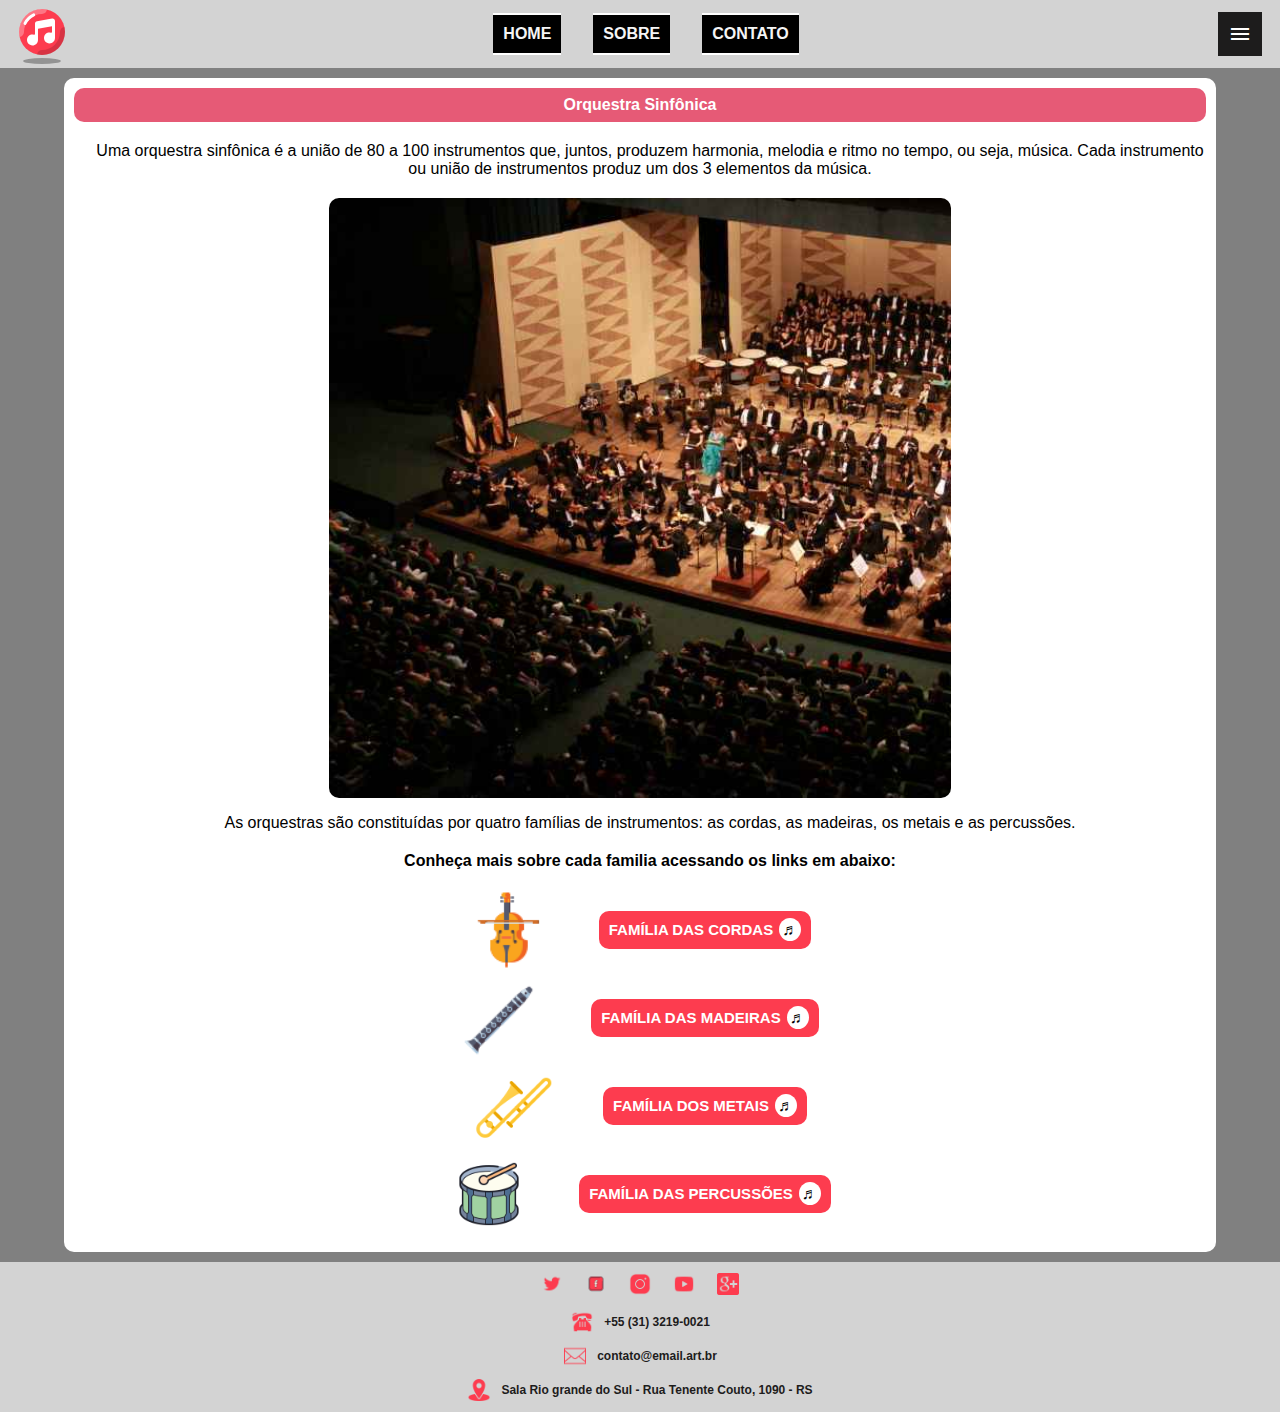
<file: index.html>
<!DOCTYPE html>
<html lang="pt-br">
   <head>
      <meta charset="UTF-8">
      <meta name="viewport" content="width=device-width, initial-scale=1.0">
      <title>Orchestra</title>
      <link href="https://fonts.googleapis.com/icon?family=Material+Icons" rel="stylesheet">	
      <link rel="stylesheet" type="text/css" href="styles/styles.css">
   </head>

   <body>
      <header>
         <figure>
            <a href="index.html"><img src="images/itunes.svg" alt="Logo"></a>
         </figure>
         <nav class="header-nav">
            <a href="index.html" class="header-nav-link">home</a>
            <a href="about.html" class="header-nav-link">sobre</a>
            <a href="contato.html" class="header-nav-link">contato</a>
         </nav>
          <span id="btn-drawer" class="material-icons btn-drawer">menu</span>
      </header>

      <!-- Menu Responsivo-->
      <nav id="items" class="drawer-list">
          <a href="about.html" class="drawer-link">sobre</a>
          <a href="contato.html" class="drawer-link">contato</a>
      </nav>
     <!-- FIM Menu Responsivo-->

      <main>
         <article>
               <h2 class="main-title">Orquestra Sinfônica</h2>
               <p class="main-article-p">Uma orquestra sinfônica é a união de 80 a 100 instrumentos que, juntos, produzem harmonia, melodia e ritmo no tempo, ou seja, música. Cada instrumento ou união de instrumentos produz um dos 3 elementos da música.</p>
               <div class="container-banner-index"></div>
               <p class="main-article-p">As orquestras são constituídas por quatro famílias de instrumentos: 
                  as cordas, as madeiras, os metais e as percussões.</p>
               <p class="main-article-p"><strong>Conheça mais sobre cada familia acessando os links em abaixo:</strong></p>
         </article>

         <article>
            <figure class="main-article-figure">
               <img  src="images/violoncelo.png" class="icon-main">
               <figcaption><a href="strings.html" class="main-link">Família das Cordas<span class="icon-music">&#9836</span></a></figcaption>
            </figure>
            <figure class="main-article-figure">
               <img src="images/clarinete.png" class="icon-main">
               <figcaption><a href="woodwinds.html" class="main-link">Família das Madeiras<span class="icon-music">&#9836</span></a></figcaption>
            </figure>
            <figure class="main-article-figure">
               <img src="images/trombone.png" class="icon-main">
               <figcaption><a href="brass.html" class="main-link">Família dos Metais<span class="icon-music">&#9836</span></a></figcaption>
            </figure>
            <figure class="main-article-figure">
               <img src="images/tambor.png" class="icon-main">
               <figcaption><a href="percussion.html" class="main-link">Família das Percussões<span class="icon-music">&#9836</span></a></figcaption>
            </figure>
         </article>
      </main>

      <footer>
         <nav class= link-list-medias>
            <a href="https://twitter.com/?lang=pt-br"><img src="images/twitter-96.png" class="footer-link-medias"></a>
            <a href="https://pt-br.facebook.com/login/device-based/regular/login/" ><img src="images/facebook-100.png" class="footer-link-medias"></a>
            <a href="https://about.instagram.com/pt-br"><img src="images/instagram-100.png" class="footer-link-medias"></a>
            <a href="https://www.youtube.com/"><img src="images/youtube-96.png" class="footer-link-medias"></a>
            <a href="https://news.google.com/home?hl=pt-BR&gl=BR&ceid=BR:pt-419"><img src="images/google-plus-96.png" class="footer-link-medias"></a>
         </nav>
         <figure class="footer-img-contact">
            <img src="images/telefone-100.png" class="footer-link-medias">
            <figcaption class="footer-img-description">+55 (31) 3219-0021</figcaption>
         </figure>
         <figure class="footer-img-contact">
            <img src="images/envelope-100.png" class="footer-link-medias">
            <figcaption class="footer-img-description">contato@email.art.br</figcaption>
         </figure>
         <figure class="footer-img-contact">
            <img src="images/gps-100.png" class="footer-link-medias">
            <figcaption class="footer-img-description">Sala Rio grande do Sul - Rua Tenente Couto, 1090 - RS</figcaption>
         </figure>
      </footer>

      <script src="js/drawer.js"></script>
      <script src="js/content-drawer.js"></script>
      <script src="js/banner.js"></script>
   </body>
			
</html>
</file>
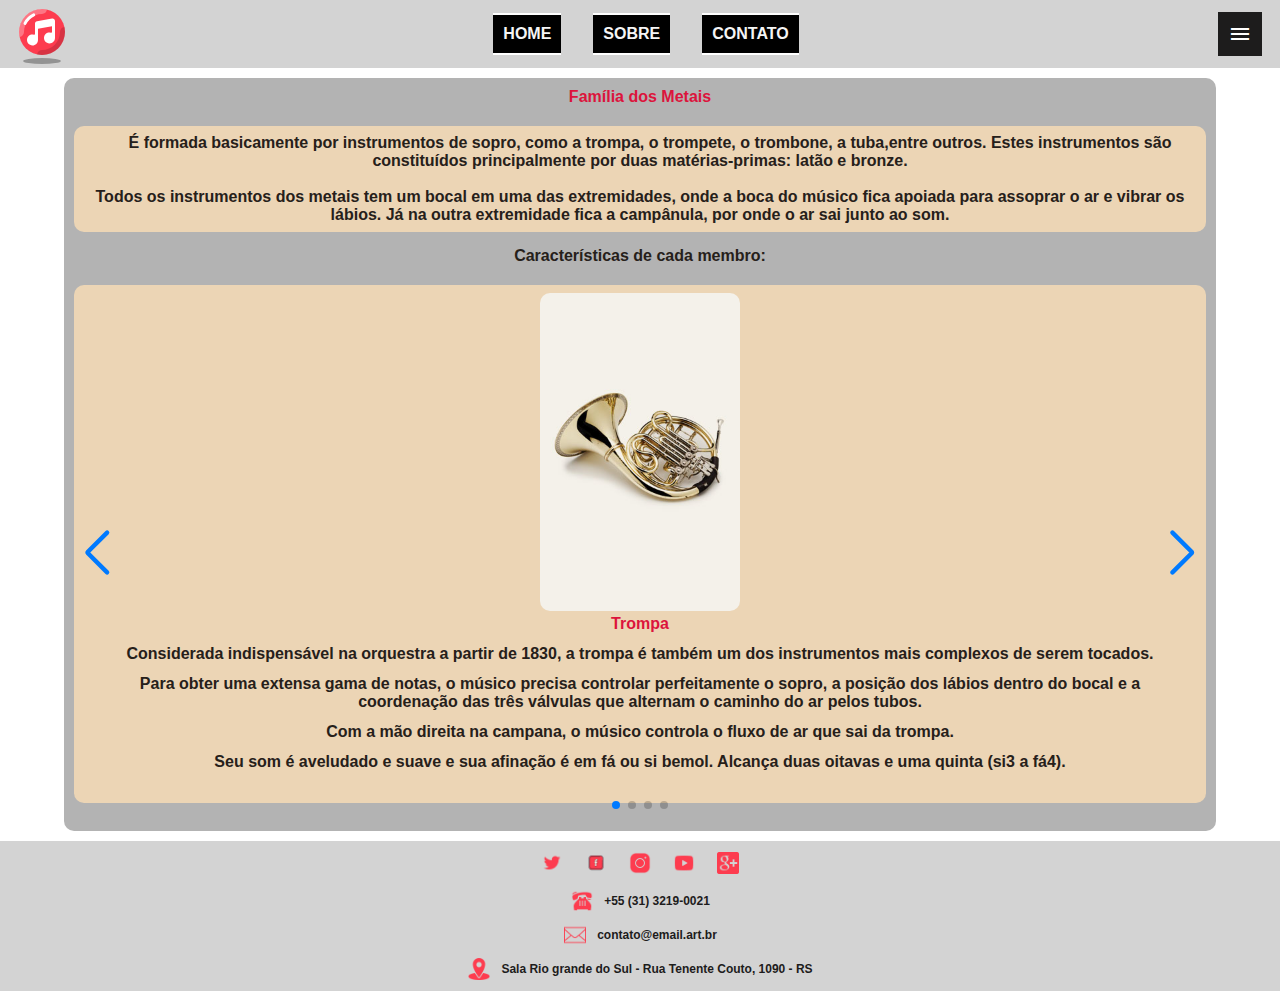
<file: brass.html>
<!DOCTYPE html>
<html lang="br">
   <head>
      <meta charset="UTF-8">
      <meta name="viewport" content="width=device-width, initial-scale=1.0">
      <title>Orchestra</title>
      <link href="https://fonts.googleapis.com/icon?family=Material+Icons" rel="stylesheet">	
      <link rel="stylesheet" type="text/css" href="styles/groups.css">
      <link rel="stylesheet" href="https://cdn.jsdelivr.net/npm/swiper@9/swiper-bundle.min.css"/>
   </head>

   <body>
      <header>
         <figure>
            <a href="index.html"><img src="images/itunes.svg" alt="Logo"></a>
         </figure>
          <nav class="header-nav">
            <a href="index.html" class="header-nav-link">home</a>
            <a href="about.html" class="header-nav-link">sobre</a>
            <a href="contato.html" class="header-nav-link">contato</a>
         </nav>
         <span id="btn-drawer" class="material-icons btn-drawer">menu</span>
      </header>

      <!-- Menu Responsivo -->
      <nav id="items" class="drawer-list">
          <a href="index.html" class="drawer-link">home</a>
          <a href="about.html" class="drawer-link">sobre</a>
          <a href="contato.html" class="drawer-link">contato</a>
          <a href="strings.html" class="drawer-link">Família das Cordas</a>
          <a href="woodwinds.html" class="drawer-link">Família das Madeiras</a>
          <a href="percussion.html" class="drawer-link">Família das Percussões</a>
      </nav>
     <!-- FIM Menu Responsivo-->

      <main>
         <article>
            <h2 class="main-title">Família dos Metais</h2>
            <p class="main-article-p">É formada basicamente por instrumentos de sopro, como a trompa, o trompete, o trombone, a tuba,entre outros. Estes instrumentos são constituídos principalmente por duas matérias-primas: latão e bronze. <br><br>
            Todos os instrumentos dos metais tem um bocal em uma das extremidades, onde a boca do músico fica apoiada para assoprar o ar e vibrar os lábios. Já na outra extremidade fica a campânula, por onde o ar sai junto ao som.</p>
            <h2 class="sub-title">Características de cada membro:</h2>
         </article>

        <div class="swiper">
          <section class="swiper-wrapper">
            <section class="swiper-slide">
               <section class="container-main-information-instrument">
                  <article class="characteristics-instrument">   
                    <figure class="main-article-figure">
                      <img src="images/metais_trompa.jpg" alt="Trompa instrumento musical" class="instrument-img">
                      <figcaption class="instrument-name">Trompa</figcaption>
                    </figure>
                    
                    <ul class="list-main">
                        <li class="content-list">Considerada indispensável na orquestra a partir de 1830, a trompa é também um dos instrumentos mais complexos de serem tocados.</li>
                        <li class="content-list">Para obter uma extensa gama de notas, o músico precisa controlar perfeitamente o sopro, 
                          a posição dos lábios dentro do bocal e a coordenação das três válvulas que alternam o caminho do ar pelos tubos.</li>
                        <li class="content-list">Com a mão direita na campana, o músico controla o fluxo de ar que sai da trompa.</li>
                        <li class="content-list">Seu som é aveludado e suave e sua afinação é em fá ou si bemol. Alcança duas oitavas e uma quinta (si3 a fá4).</li>
                    </ul>
                  </article>    
                </section>
            </section>

            <section class="swiper-slide">
              <section class="container-main-information-instrument">
                <article class="characteristics-instrument"> 
                    <figure class="main-article-figure">
                      <img src="images/metais_trompete.jpg" alt="Trompete intrumento musical" class="instrument-img">
                      <figcaption class="instrument-name">Trompete</figcaption>
                    </figure>  
                  
                    <ul class="list-main">
                      <li class="content-list">Introduzido em orquestra a partir do século XVII, o trompete é o mais agudo e mais antigo entre os instrumentos de metal.</li>
                      <li class="content-list">É feito de um tubo cilíndrico, recurvado sobre si mesmo, em cujas extremidades ficam o pavilhão e o bocal.</li>
                      <li class="content-list">Possui um sistema de três pistões, o que possibilita aumentar seu registro. Ele pode ser afinado em ré ou,
                        mais frequentemente, em si bemol ou dó.</li>
                      <li class="content-list">A qualidade do som pode ser modificada com a surdina, peça de madeira introduzida no pavilhão. 
                        Alcança duas oitavas e meia, começando do fá abaixo do dó médio.</li>
                    </ul>
                </article>    
              </section>
            </section>

            <section class="swiper-slide">
              <section class="container-main-information-instrument">
                <article class="characteristics-instrument">   
                    <figure class="main-article-figure">
                        <img src="images/metais_trombone.jpg" alt="trombone instrumento musical" class="instrument-img">
                        <figcaption class="instrument-name">Trombone</figcaption>
                    </figure>  

                    <ul class="list-main">
                        <li class="content-list">O corpo principal do trombone é extremamente simples e formado por dois tubos paralelos, presos um ao outro.</li>
                        <li class="content-list">Numa extremidade está o bocal e na outra o pavilhão. Sua principal característica são as varas corrediças,
                          cuja função é controlar a emissão e a altura do som.</li>
                        <li class="content-list">É construído em três tamanhos: tenor, contralto e baixo.</li>
                        <li class="content-list">Indispensável à orquestra, no começo foi bastante utilizado em música sacras e líricas, 
                          principalmente em igrejas, quando executavam hinos ou corais.</li>
                    </ul>
                </article>  
              </section>
            </section>

            <section class="swiper-slide">
               <section class="container-main-information-instrument">
                  <article class="characteristics-instrument">
                      <figure class="main-article-figure">
                          <img src="images/metais_tuba.jpg" alt="tuba instrumento musical" class="instrument-img"> 
                          <figcaption class="instrument-name">Tuba</figcaption>
                      </figure>  
                      
                      <ul class="list-main">
                          <li class="content-list">A tuba surgiu no início dos anos 1800. É o membro mais jovem da família dos Metais, 
                            e também o maior e o que produz o som mais grave.</li>
                          <li class="content-list"> Feita a partir de um tubo cilíndrico, recurvado sobre si mesmo, o pavilhão da tuba possui forma de sino.</li>
                          <li class="content-list"> O som é controlado por válvulas ou pistões, cujo número normalmente varia de três a cinco.</li>
                          <li class="content-list">Seu timbre é suave e sua construção permite uma surpreendente agilidade. 
                          Às vezes é usada para tocar uma melodia, mas seu uso mais frequente é na criação de uma base sólida para os outros instrumentos da família.</li>
                      </ul>
                  </article>
                </section>
            </section>
          </section>
          
            <div class="swiper-button-prev ac"></div>
            <div class="swiper-button-next"></div>
            <div class="swiper-pagination"></div>
          
        </div>
      </main>

      <footer>
         <nav class= link-list-medias>
            <a href="https://twitter.com/?lang=pt-br"><img src="images/twitter-96.png" class="footer-link-medias"></a>
            <a href="https://pt-br.facebook.com/login/device-based/regular/login/" ><img src="images/facebook-100.png" class="footer-link-medias"></a>
            <a href="https://about.instagram.com/pt-br"><img src="images/instagram-100.png" class="footer-link-medias"></a>
            <a href="https://www.youtube.com/"><img src="images/youtube-96.png" class="footer-link-medias"></a>
            <a href="https://news.google.com/home?hl=pt-BR&gl=BR&ceid=BR:pt-419"><img src="images/google-plus-96.png" class="footer-link-medias"></a>
         </nav>
         <figure class="footer-img-contact">
            <img src="images/telefone-100.png" class="footer-link-medias">
            <figcaption class="footer-img-description">+55 (31) 3219-0021</figcaption>
         </figure>
         <figure class="footer-img-contact">
            <img src="images/envelope-100.png" class="footer-link-medias">
            <figcaption class="footer-img-description">contato@email.art.br</figcaption>
         </figure>
         <figure class="footer-img-contact">
            <img src="images/gps-100.png" class="footer-link-medias">
            <figcaption class="footer-img-description">Sala Rio grande do Sul - Rua Tenente Couto, 1090 - RS</figcaption>
         </figure>
      </footer>
       
      <script src="js/drawer.js"></script>
      <script src="js/content-drawer.js"></script>
      <script src="https://cdn.jsdelivr.net/npm/swiper@9/swiper-bundle.min.js"></script>
      <script src="js/slider.js"></script>
   </body>
			
</html>
</file>
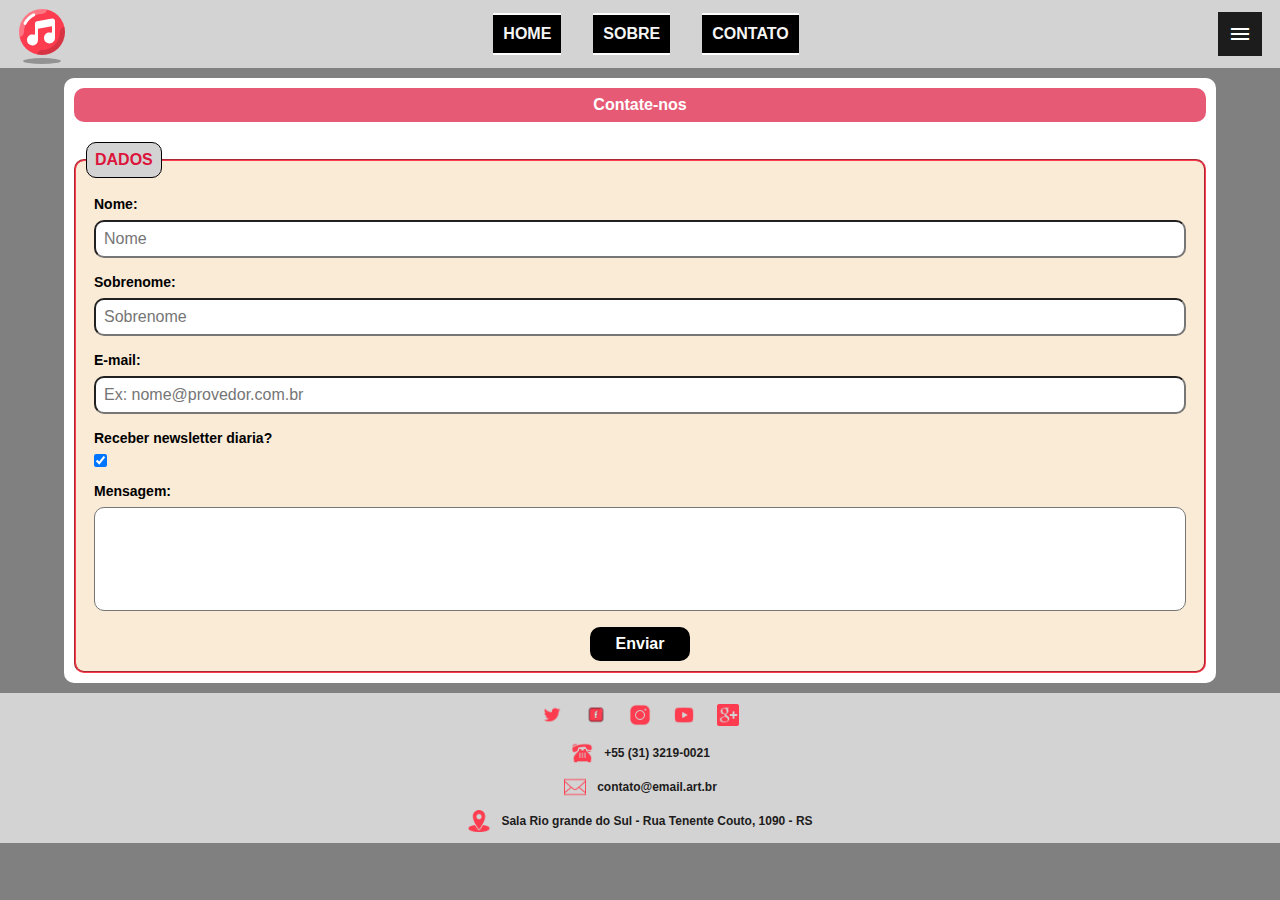
<file: contato.html>
<!DOCTYPE html>
<html lang="pt-br">
   <head>
      <meta charset="UTF-8">
      <meta name="viewport" content="width=device-width, initial-scale=1.0">
      <title>Orchestra</title>
      <link href="https://fonts.googleapis.com/icon?family=Material+Icons" rel="stylesheet">	
      <link rel="stylesheet" type="text/css" href="styles/styles.css">
   </head>

   <body>
      <header>
         <figure>
            <a href="index.html"><img src="images/itunes.svg" alt="Logo"></a>
         </figure>
         <nav class="header-nav">
            <a href="index.html" class="header-nav-link">home</a>
            <a href="about.html" class="header-nav-link">sobre</a>
            <a href="contato.html" class="header-nav-link">contato</a>
         </nav>
         <span id="btn-drawer"class="material-icons btn-drawer">menu</span>
      </header>

      <nav id="items" class="drawer-list">
          <a href="index.html" class="drawer-link">home</a>
          <a href="about.html" class="drawer-link">sobre</a>
            <a href="strings.html" class="drawer-link">Família das Cordas</a>
            <a href="woodwinds.html" class="drawer-link">Família das Madeiras</a>
            <a href="brass.html" class="drawer-link">Família dos Metais</a>
            <a href="percussion.html" class="drawer-link">Família das Percussões</a>
      </nav>

      <main class="content-form">
            <h2>Contate-nos</h2>
        <article class="form-container">
            <form action="https://getform.io/f/6e43d7b0-18b6-4fb0-8b81-50b716693007" method="post">
               <fieldset>
                  <legend>Dados</legend>
                  <div class="name-container">
                     <label for="first-name">Nome:</label>
                     <input type="text" name="first-name" id="first-name" placeholder="Nome" required minlength="3" maxlength="16">
                  </div>
                  <div class="name-container">
                     <label for="last-name">Sobrenome:</label>
                     <input type="text" name="last-name" id="last-name" placeholder="Sobrenome" required minlength="3" maxlength="16">
                  </div>
                  <div class="email-container">
                     <label for="form-email">E-mail:</label>
                     <input type="email" name="email-address" id="form-email" placeholder="Ex: nome@provedor.com.br" required>
                  </div>
                  <div class="checkbox-container">
                     <label for="form-checkbox">Receber newsletter diaria?</label>
                     <input type="checkbox" name="check-newsletter" id="form-checkbox" checked>
                  </div>
                  <div class="comment-container">
                     <label for="form-comment">Mensagem:</label>
                     <textarea name="comment" id="form-comment" rows="5" minlength="16" maxlength="256"></textarea>
                  </div>
                  <div class="form-btn">
                     <input type="submit" value="Enviar">
                  </div>
               </fieldset>
            </form>
        </article>
      </main>

     <footer>
         <nav class= link-list-medias>
            <a href="https://twitter.com/?lang=pt-br"><img src="images/twitter-96.png" class="footer-link-medias"></a>
            <a href="https://pt-br.facebook.com/login/device-based/regular/login/" ><img src="images/facebook-100.png" class="footer-link-medias"></a>
            <a href="https://about.instagram.com/pt-br"><img src="images/instagram-100.png" class="footer-link-medias"></a>
            <a href="https://www.youtube.com/"><img src="images/youtube-96.png" class="footer-link-medias"></a>
            <a href="https://news.google.com/home?hl=pt-BR&gl=BR&ceid=BR:pt-419"><img src="images/google-plus-96.png" class="footer-link-medias"></a>
         </nav>
         <figure class="footer-img-contact">
            <img src="images/telefone-100.png" class="footer-link-medias">
            <figcaption class="footer-img-description">+55 (31) 3219-0021</figcaption>
         </figure>
         <figure class="footer-img-contact">
            <img src="images/envelope-100.png" class="footer-link-medias">
            <figcaption class="footer-img-description">contato@email.art.br</figcaption>
         </figure>
         <figure class="footer-img-contact">
            <img src="images/gps-100.png" class="footer-link-medias">
            <figcaption class="footer-img-description">Sala Rio grande do Sul - Rua Tenente Couto, 1090 - RS</figcaption>
         </figure>
      </footer>
           
      <script src="js/drawer.js"></script>
      <script src="js/content-drawer.js"></script>
   </body>
			
</html>
</file>
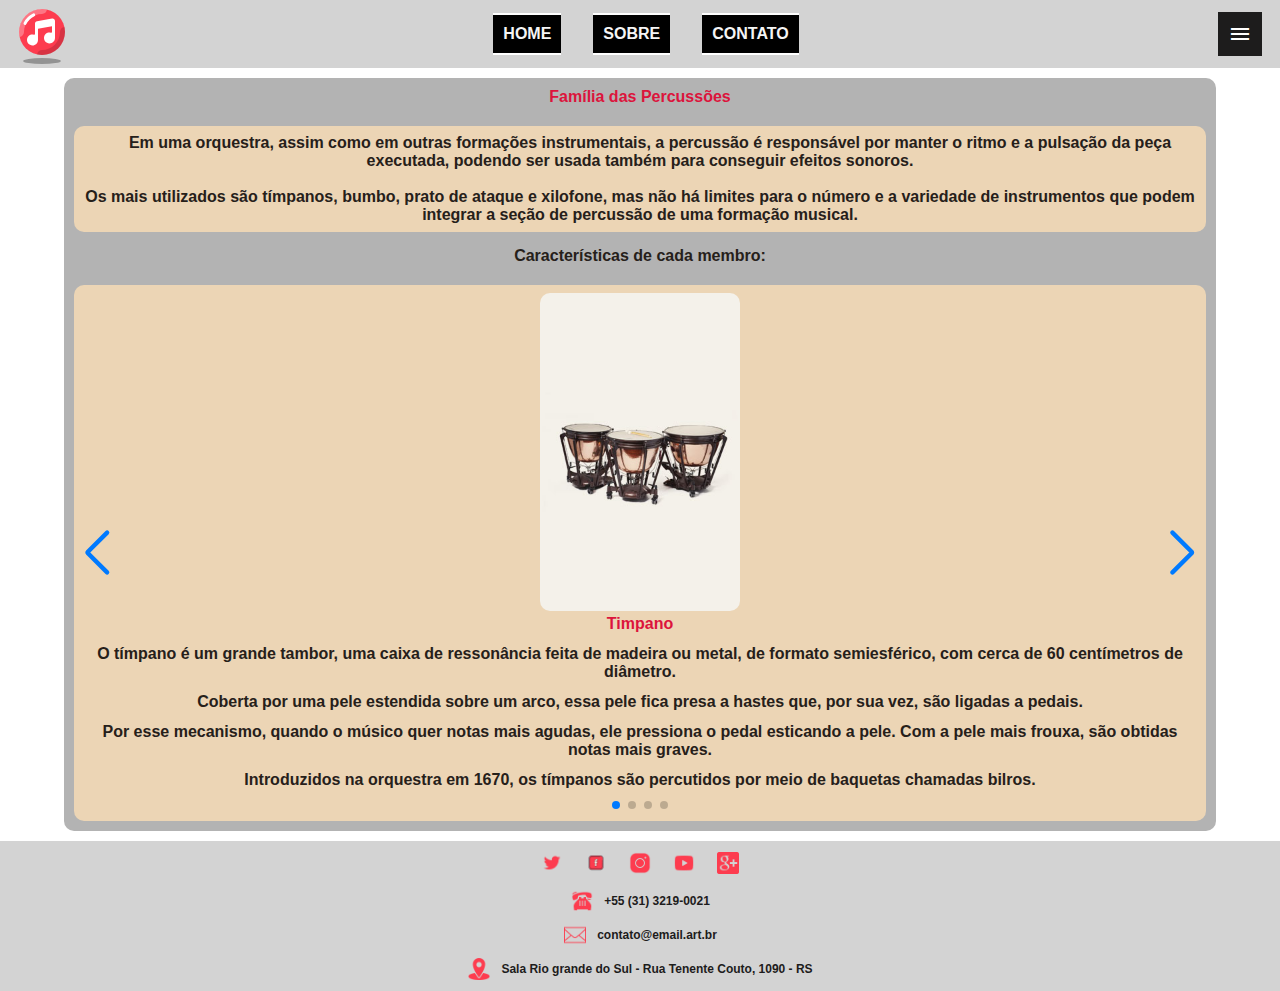
<file: percussion.html>
<!DOCTYPE html>
<html lang="br">
   <head>
      <meta charset="UTF-8">
      <meta name="viewport" content="width=device-width, initial-scale=1.0">
      <title>Orchestra</title>
      <link href="https://fonts.googleapis.com/icon?family=Material+Icons" rel="stylesheet">	
      <link rel="stylesheet" type="text/css" href="styles/groups.css">
      <link rel="stylesheet" href="https://cdn.jsdelivr.net/npm/swiper@9/swiper-bundle.min.css"/>
   </head>

   <body>
      <header>
         <figure>
            <a href="index.html"><img src="images/itunes.svg" alt="Logo"></a>
         </figure>
          <nav class="header-nav">
            <a href="index.html" class="header-nav-link">home</a>
            <a href="about.html" class="header-nav-link">sobre</a>
            <a href="contato.html" class="header-nav-link">contato</a>
         </nav>
         <span id="btn-drawer" class="material-icons btn-drawer">menu</span>
      </header>

      <!-- Menu Responsivo-->
      <nav id="items" class="drawer-list">
          <a href="index.html" class="drawer-link">home</a>
          <a href="about.html" class="drawer-link">sobre</a>
          <a href="contato.html" class="drawer-link">contato</a>
          <a href="strings.html" class="drawer-link">Família das Cordas</a>
          <a href="woodwinds.html" class="drawer-link">Família das Madeiras</a>
          <a href="brass.html" class="drawer-link">Família dos Metais</a>
      </nav>
     <!-- FIM Menu Responsivo-->

      <main>
         <article>
            <h2 class="main-title">Família das Percussões</h2>
            <p class="main-article-p">Em uma orquestra, assim como em outras formações instrumentais, 
              a percussão é responsável por manter o ritmo e a pulsação da peça executada, podendo ser usada também para conseguir efeitos sonoros. <br><br>
            Os mais utilizados são tímpanos, bumbo, prato de ataque e xilofone, 
              mas não há limites para o número e a variedade de instrumentos que podem integrar a seção de percussão de uma formação musical.</p>
            <h2 class="sub-title">Características de cada membro:</h2>
         </article>

        <div class="swiper">
          <article class="swiper-wrapper">
            <section class="swiper-slide">
              <section class="container-main-information"> 
                <article class="characteristics-instrument"> 
                    <figure class="main-article-figure">
                        <img src="images/percussao_timpano.jpg" alt="timpano instrumento de percussão" class="instrument-img">
                        <figcaption class="instrument-name">Timpano</figcaption>
                    </figure>

                    <ul class="list-main">
                        <li class="content-list">O tímpano é um grande tambor, uma caixa de ressonância feita de madeira ou metal,
                          de formato semiesférico, com cerca de 60 centímetros de diâmetro.</li>
                        <li class="content-list">Coberta por uma pele estendida sobre um arco, essa pele fica presa a hastes que, por sua vez, são ligadas a pedais.</li>
                        <li class="content-list">Por esse mecanismo, quando o músico quer notas mais agudas, ele pressiona o pedal esticando a pele. 
                          Com a pele mais frouxa, são obtidas notas mais graves.</li>
                        <li class="content-list">Introduzidos na orquestra em 1670, os tímpanos são percutidos por meio de baquetas chamadas bilros.</li>
                    </ul>
                </article>    
              </section>
            </section>

            <section class="swiper-slide">
              <section class="container-main-information">
                <article class="characteristics-instrument">   
                    <figure class="main-article-figure">
                        <img src="images/percussao_bumbo.jpg" alt="bumbo instrumento de percussão" class="instrument-img">
                        <figcaption class="instrument-name">Bumbo</figcaption>
                    </figure>
                  
                    <ul class="list-main">
                        <li class="content-list">O bumbo sinfônico é uma caixa circular de madeira ou folha de ferro. 
                          Tanto a parte superior quanto a inferior são cobertas por uma pele esticada, que é apertada nas extremidades por parafusos de pressão, 
                          o que permite regular e melhorar sua ressonância.</li>
                        <li class="content-list">Pode ser percutido tanto com baquetas (almofadadas ou duras), quanto com vassourinhas de metal.</li>
                        <li class="content-list">Característico das bandas militares, foi introduzido na orquestra sinfônica por Mozart, em meados do século XVIII.</li>
                    </ul>
                </article>  
              </section>
            </section>

            <section class="swiper-slide">
              <section class="container-main-information"> 
                 <article class="characteristics-instrument">
                      <figure class="main-article-figure">
                          <img src="images/percussao_prato_ataque.jpg" alt="prato de ataque instrumento de percussão" class="instrument-img">
                          <figcaption class="instrument-name">Prato de Ataque</figcaption>
                      </figure>
                   
                      <ul class="list-main">
                          <li class="content-list">Os pratos de choque, quando golpeados um contra o outro,
                            produzem um som impactante, forte, normalmente quando toda a orquestra está tocando forte também.</li>
                          <li class="content-list">Existem várias técnicas de produção de sons a partir do atrito entre os 
                            pratos: pode-se deixar o som ressoar até sumir, pode-se abafá-lo logo após o choque, criando suspense, 
                            pode-se produzir sons contínuos batendo-os suavemente ou agitando-os.</li>
                          <li class="content-list">Em muitos concertos, o pratista não toca mais que uma vez, porém, sem a sua participação, a música não atinge seu clímax.</li>
                      </ul>
                  </article>  
              </section>
            </section>

            <section class="swiper-slide">       
              <section class="container-main-information">
                <article class="characteristics-instrument">  
                    <figure class="main-article-figure">
                        <img src="images/percussao_xilofone.jpg" alt="xilone instrumento de percussão" class="instrument-img">
                        <figcaption class="instrument-name">Xilofone</figcaption>
                    </figure>
                  
                    <ul class="list-main">
                        <li class="content-list">O xilofone é similar ao metalofone, mas suas teclas são feitas de madeira.</li>
                        <li class="content-list">Seu timbre é duro e brilhante e pode ser tocado com baquetas de diversas gradações de dureza.</li>
                        <li class="content-list">O xilofone passou a ser usado em orquestras a partir do século XIX.</li>
                    </ul>
                </article>
              </section>
            </section>
          </article>
          
            <div class="swiper-button-prev ac"></div>
            <div class="swiper-button-next"></div>
            <div class="swiper-pagination"></div>
        </div>
      </main>

       <footer>
         <nav class= link-list-medias>
            <a href="https://twitter.com/?lang=pt-br"><img src="images/twitter-96.png" class="footer-link-medias"></a>
            <a href="https://pt-br.facebook.com/login/device-based/regular/login/" ><img src="images/facebook-100.png" class="footer-link-medias"></a>
            <a href="https://about.instagram.com/pt-br"><img src="images/instagram-100.png" class="footer-link-medias"></a>
            <a href="https://www.youtube.com/"><img src="images/youtube-96.png" class="footer-link-medias"></a>
            <a href="https://news.google.com/home?hl=pt-BR&gl=BR&ceid=BR:pt-419"><img src="images/google-plus-96.png" class="footer-link-medias"></a>
         </nav>
         <figure class="footer-img-contact">
            <img src="images/telefone-100.png" class="footer-link-medias">
            <figcaption class="footer-img-description">+55 (31) 3219-0021</figcaption>
         </figure>
         <figure class="footer-img-contact">
            <img src="images/envelope-100.png" class="footer-link-medias">
            <figcaption class="footer-img-description">contato@email.art.br</figcaption>
         </figure>
         <figure class="footer-img-contact">
            <img src="images/gps-100.png" class="footer-link-medias">
            <figcaption class="footer-img-description">Sala Rio grande do Sul - Rua Tenente Couto, 1090 - RS</figcaption>
         </figure>
      </footer>

      <script src="js/drawer.js"></script>
      <script src="js/content-drawer.js"></script>
      <script src="https://cdn.jsdelivr.net/npm/swiper@9/swiper-bundle.min.js"></script>
      <script src="js/slider.js"></script>
   </body>
			
</html>
</file>
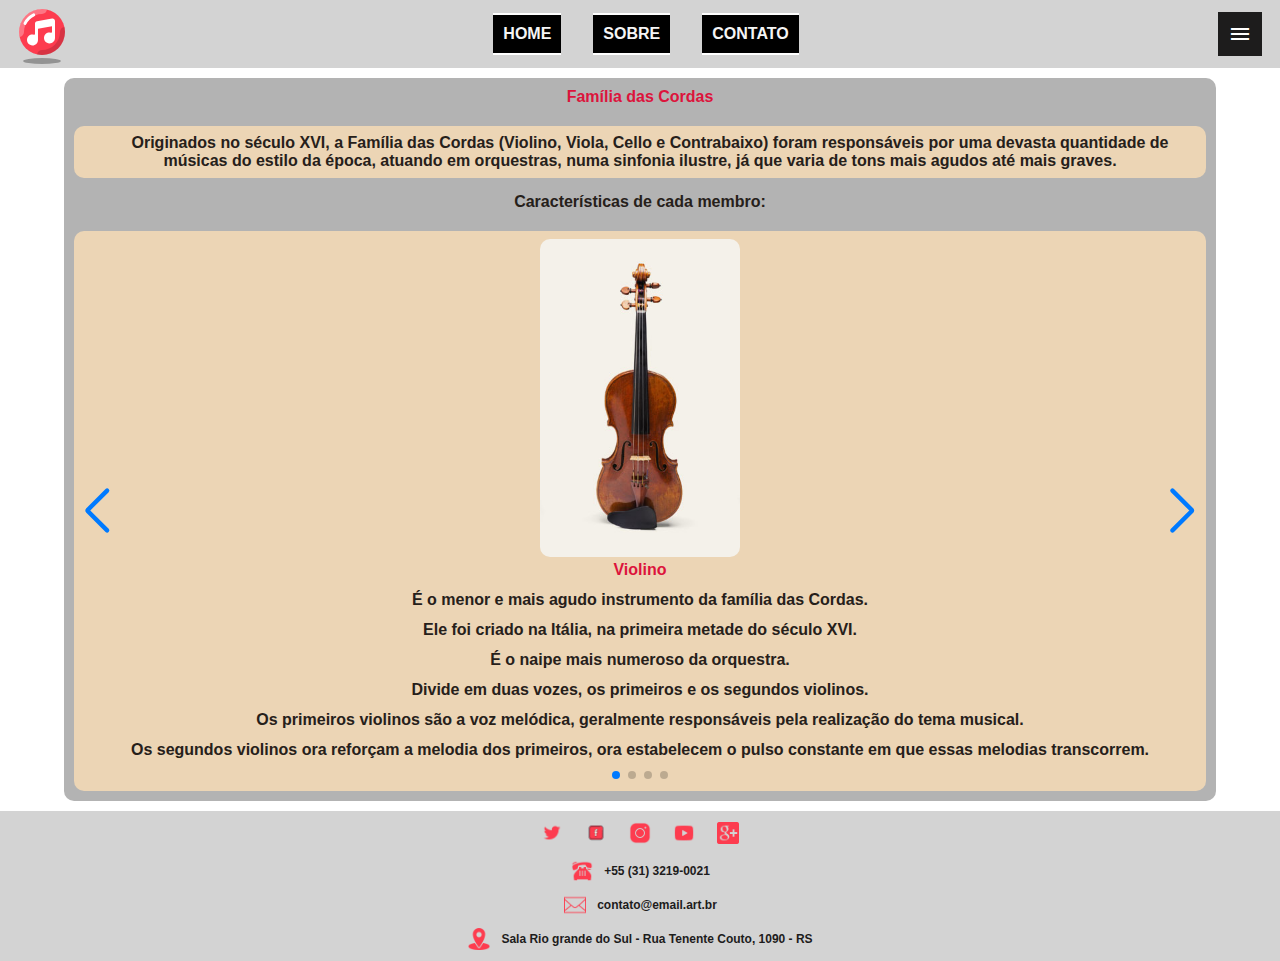
<file: strings.html>
<!DOCTYPE html>
<html lang="br">
   <head>
      <meta charset="UTF-8">
      <meta name="viewport" content="width=device-width, initial-scale=1.0">
      <title>Orchestra</title>
      <link href="https://fonts.googleapis.com/icon?family=Material+Icons" rel="stylesheet">	
      <link rel="stylesheet" type="text/css" href="styles/groups.css">
      <link rel="stylesheet" href="https://cdn.jsdelivr.net/npm/swiper@9/swiper-bundle.min.css"/>
   </head>

   <body>
      <header>
         <figure>
            <a href="index.html"><img src="images/itunes.svg" alt="Logo"></a>
         </figure>
          <nav class="header-nav">
            <a href="index.html" class="header-nav-link">home</a>
            <a href="about.html" class="header-nav-link">sobre</a>
            <a href="contato.html" class="header-nav-link">contato</a>
         </nav>
         <span id="btn-drawer" class="material-icons btn-drawer">menu</span>
      </header>

      <!-- Menu Responsivo-->
      <nav id="items" class="drawer-list">
          <a href="index.html" class="drawer-link">home</a>
          <a href="about.html" class="drawer-link">sobre</a>
          <a href="contato.html" class="drawer-link">contato</a>
          <a href="woodwinds.html" class="drawer-link">Família das Madeiras</a>
          <a href="brass.html" class="drawer-link">Família dos Metais</a>
          <a href="percussion.html" class="drawer-link">Família das Percussões</a>
      </nav>
     <!-- FIM Menu Responsivo-->
        
  <main>
         <article>
            <h2 class="main-title">Família das Cordas</h2>
            <p class="main-article-p">Originados no século XVI, a Família das Cordas (Violino, Viola, 
              Cello e Contrabaixo) foram responsáveis por uma devasta quantidade de músicas do estilo da época, atuando em orquestras,
              numa sinfonia ilustre, já que varia de tons mais agudos até mais graves.</p>
            <h2 class="sub-title">Características de cada membro:</h2>
         </article>
    
    <div class="swiper">
    
      <article class="swiper-wrapper">
        <section class="swiper-slide">
          <section class="container-main-information">
            <article class="characteristics-instrument">   
                <figure class="main-article-figure">
                  <img src="images/cordas-violino.jpg" alt="violino instrumento musical" class="instrument-img">
                  <figcaption class="instrument-name">Violino</figcaption>
                </figure>
         

                <ul class="list-main">
                  <li class="content-list">É o menor e mais agudo instrumento da família das Cordas.</li>
                  <li class="content-list">Ele foi criado na Itália, na primeira metade do século XVI.</li>
                  <li class="content-list">É o naipe mais numeroso da orquestra.</li>
                  <li class="content-list">Divide em duas vozes, os primeiros e os segundos violinos.</li>
                  <li class="content-list">Os primeiros violinos são a voz melódica, geralmente responsáveis pela realização do tema musical.</li>
                  <li class="content-list">Os segundos violinos ora reforçam a melodia dos primeiros,
                      ora estabelecem o pulso constante em que essas melodias transcorrem.</li>
                </ul>
            </article>  
          </section>
        </section>

        <section class="swiper-slide">
            <section class="container-main-information">
                <article class="characteristics-instrument">    
                    <figure class="main-article-figure">
                        <img src="images/cordas-viola.jpg" alt="viola instrumento musical" class="instrument-img">
                        <figcaption class="instrument-name">Viola</figcaption>
                    </figure>
         
                    <ul class="list-main">
                      <li class="content-list">A viola foi o primeiro instrumento a surgir na moderna família das Cordas.</li>
                      <li class="content-list">Nos primórdios da orquestra, ela era o instrumento mais relevante do grupo.</li>
                      <li class="content-list">Sua origem é a mesma do violino e do violoncelo.</li>
                      <li class="content-list">É responsável pelas progressões harmônicas em suporte às melodias mais destacadas.</li>
                      <li class="content-list">Na família das cordas, se a viola cantasse, seria um contralto.</li>
                    </ul>
              </article> 
            </section>
        </section>

        <section class="swiper-slide">
          <section class="container-main-information">
              <article class="characteristics-instrument">  
                  <figure class="main-article-figure">
                      <img src="images/cordas-violoncelo.jpg" alt="violoncelo intrumento musical" class="instrument-img">
                      <figcaption class="instrument-name">Violoncelo</figcaption>
                  </figure>
        
                  <ul class="list-main">
                     <li class="content-list">O violoncelo ou cello  surgiu na Itália no início do século XVI, 
                      resultado de uma evolução de antigos instrumentos de corda como a viola da gamba.</li>
                      <li class="content-list">No século seguinte, passou a acompanhar composições do período Barroco (1600 a 1750),
                         mas suas reais possibilidades como instrumento solista, com obras criadas especificamente para ele, surgem a partir do século XVIII.</li>
                      <li class="content-list">Consegue cobrir toda a extensão das vozes masculinas e boa parte das femininas,
                         guardando assim uma relação natural com a voz humana.</li>
                      <li class="content-list">É reconhecido pelo alto grau de apelo emocional.</li>
                  </ul>
              </article>  
          </section>
        </section>

        <section class="swiper-slide">
            <section class="container-main-information">
                <article class="characteristics-instrument">    
                     <figure class="main-article-figure">
                          <img src="images/cordas-contrabaixo.jpg" alt="contrabaixo instrumento musical" class="instrument-img">
                          <figcaption class="instrument-name">Contrabaixo</figcaption>
                      </figure>
        
                      <ul class="list-main">
                          <li class="content-list">O desenvolvimento do contrabaixo coincide com a evolução da própria história da música, 
                          quando a criação de novas harmonias e a introdução de sons mais graves estimularam a busca por instrumentos com registros baixos. </li>
                          <li class="content-list">Surgiu no século XVI, tornando-se frequente em orquestras dois séculos depois. </li>
                          <li class="content-list">Na música sinfônica ele é usado principalmente na sustentação das cordas, 
                          sendo tocado com o arco ou pinçando as cordas com os dedos (pizzicato, comum a todos os instrumentos de corda). </li>
                          <li class="content-list">É muito utilizado em outros gêneros de música, como o jazz,
                          canções populares e até o rock. Nestes casos, a técnica do pizzicato é a maneira mais usual de se tocar.</li>
                      </ul>
                </article>  
            </section>
        </section>
    </article>

        <div class="swiper-button-prev ac"></div>
        <div class="swiper-button-next"></div>
        <div class="swiper-pagination"></div>

    </div>
  </main>

      <footer>
         <nav class= link-list-medias>
            <a href="https://twitter.com/?lang=pt-br"><img src="images/twitter-96.png" class="footer-link-medias"></a>
            <a href="https://pt-br.facebook.com/login/device-based/regular/login/" ><img src="images/facebook-100.png" class="footer-link-medias"></a>
            <a href="https://about.instagram.com/pt-br"><img src="images/instagram-100.png" class="footer-link-medias"></a>
            <a href="https://www.youtube.com/"><img src="images/youtube-96.png" class="footer-link-medias"></a>
            <a href="https://news.google.com/home?hl=pt-BR&gl=BR&ceid=BR:pt-419"><img src="images/google-plus-96.png" class="footer-link-medias"></a>
         </nav>
         <figure class="footer-img-contact">
            <img src="images/telefone-100.png" class="footer-link-medias">
            <figcaption class="footer-img-description">+55 (31) 3219-0021</figcaption>
         </figure>
         <figure class="footer-img-contact">
            <img src="images/envelope-100.png" class="footer-link-medias">
            <figcaption class="footer-img-description">contato@email.art.br</figcaption>
         </figure>
         <figure class="footer-img-contact">
            <img src="images/gps-100.png" class="footer-link-medias">
            <figcaption class="footer-img-description">Sala Rio grande do Sul - Rua Tenente Couto, 1090 - RS</figcaption>
         </figure>
      </footer>

      <script src="js/drawer.js"></script>
      <script src="js/content-drawer.js"></script>
      <script src="https://cdn.jsdelivr.net/npm/swiper@9/swiper-bundle.min.js"></script>
      <script src="js/slider.js"></script>
   </body>
			
</html>
</file>
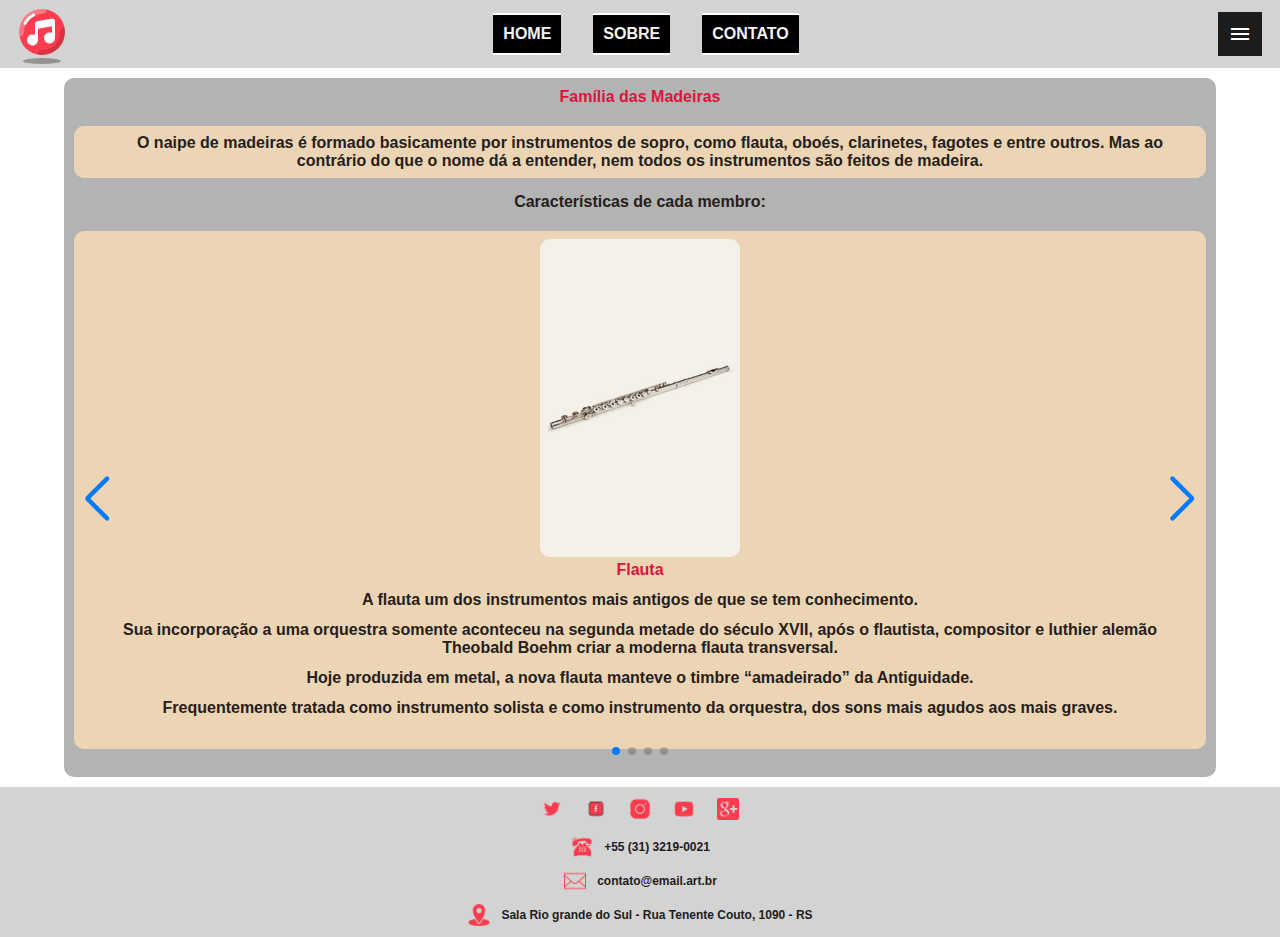
<file: woodwinds.html>
<!DOCTYPE html>
<html lang="br">
   <head>
      <meta charset="UTF-8">
      <meta name="viewport" content="width=device-width, initial-scale=1.0">
      <title>Orchestra</title>
      <link href="https://fonts.googleapis.com/icon?family=Material+Icons" rel="stylesheet">	
      <link rel="stylesheet" type="text/css" href="styles/groups.css">
      <link rel="stylesheet" href="https://cdn.jsdelivr.net/npm/swiper@9/swiper-bundle.min.css"/>
   </head>

   <body>
      <header>
         <figure>
            <a href="index.html"><img src="images/itunes.svg" alt="Logo"></a>
         </figure>
         <nav class="header-nav">
            <a href="index.html" class="header-nav-link">home</a>
            <a href="about.html" class="header-nav-link">sobre</a>
            <a href="contato.html" class="header-nav-link">contato</a>
         </nav>
         <span id="btn-drawer" class="material-icons btn-drawer">menu</span>
      </header>

      <!-- Menu Responsivo-->
      <nav id="items" class="drawer-list">
          <a href="index.html" class="drawer-link">home</a>
          <a href="about.html" class="drawer-link">sobre</a>
          <a href="contato.html" class="drawer-link">contato</a>
          <a href="strings.html" class="drawer-link">Família das Cordas</a>
          <a href="brass.html" class="drawer-link">Família dos Metais</a>
          <a href="percussion.html" class="drawer-link">Família das Percussões</a>
      </nav>
     <!-- FIM Menu Responsivo-->

      <main>
         <article>
            <h2 class="main-title">Família das Madeiras</h2>
            <p class="main-article-p">O naipe de madeiras é formado basicamente por instrumentos de sopro, como flauta, oboés, clarinetes, fagotes e entre outros. Mas ao contrário do que o nome dá a entender, nem todos os instrumentos são feitos de madeira.</p>
            <h2 class="sub-title">Características de cada membro:</h2>
         </article>

        <div class="swiper">
          <section class="swiper-wrapper">
            <section class="swiper-slide">
               <section class="container-main-information">
                  <article class="characteristics-instrument">  
                    <figure class="main-article-figure">
                      <img src="images/madeiras_flauta.jpg" alt="flauta instrumento musical" class="instrument-img">
                      <figcaption class="instrument-name">Flauta</figcaption>
                    </figure>
            
                    <ul class="list-main">
                      <li class="content-list">A flauta um dos instrumentos mais antigos de que se tem conhecimento.</li>
                      <li class="content-list">Sua incorporação a uma orquestra somente aconteceu na segunda metade do século XVII, após o flautista, 
                      compositor e luthier alemão Theobald Boehm criar a moderna flauta transversal.</li>
                      <li class="content-list">Hoje produzida em metal, a nova flauta manteve o timbre “amadeirado” da Antiguidade.</li>
                      <li class="content-list">Frequentemente tratada como instrumento solista e como instrumento da orquestra, dos sons mais agudos aos mais graves.</li>
                    </ul>
                  </article>  
                </section>
            </section>

            <section class="swiper-slide">
                <section class="container-main-information">
                    <article class="characteristics-instrument">   
                        <figure class="main-article-figure">
                            <img src="images/mandeiras_oboe.jpg" alt="obé instrumento musical" class="instrument-img">
                            <figcaption class="instrument-name">Oboé</figcaption>
                        </figure>
            
                        <ul class="list-main">
                            <li class="content-list">O oboé, como o conhecemos hoje, é o resultado de importantes modificações ocorridas no decorrer dos séculos XVIII e XIX,
                            como, por exemplo, o aumento de sua extensão.</li>
                           <li class="content-list">Possui um formato ligeiramente cônico, possui quase o mesmo tamanho do clarinete. Seu funcionamento, porém, é diferente.</li>
                          <li class="content-list">Possui 25 buracos com chaves que, ao serem pressionadas, alteram o fluxo do ar que vibra uma palheta dupla acoplada ao instrumento. 
                          A vibração dessa palheta produz um som que se caracteriza por um timbre delicado e, ao mesmo tempo, penetrante.</li>
                          <li class="content-list">Antes do início de um concerto, emite a nota de referência para a afinação de toda a orquestra.</li>
                        </ul>
                   </article>    
                </section>
            </section>

            <section class="swiper-slide">
              <section class="container-main-information">
                  <article class="characteristics-instrument">   
                      <figure class="main-article-figure">
                          <img src="images/madeiras_clarinete.jpg" alt="clarinete instrumento musical" class="instrument-img">
                          <figcaption class="instrument-name">Clarinete</figcaption>
                      </figure>
              
                      <ul class="list-main">
                          <li class="content-list">O Clarinete surgiu no século XVII, mas somente por volta de 1840 atingiu sua estrutura atual.</li>
                          <li class="content-list">Possui um sistema de chaves semelhante ao da flauta, criado por Theobald Boehm, uma palheta, 
                            a boquilha por onde o músico sopra e uma campana na extremidade oposta.</li>
                          <li class="content-list">A família de clarinetes é grande, são onze tipos de instrumentos que vão desde a Clarineta Sopranino, 
                          com som mais agudo, até a Clarineta Octocontra-Baixo, com som mais grave. Esta última mede 2,76 m!</li>
                      </ul>
                  </article>  
              </section>
            </section>

            <section class="swiper-slide">
              <section class="container-main-information">
                  <article class="characteristics-instrument">  
                      <figure class="main-article-figure">
                          <img src="images/madeiras_fagote.jpg" alt="fagote isntrumento musical" class="instrument-img">
                          <figcaption class="instrument-name">Fagote</figcaption>
                      </figure>
                    
                      <ul class="list-main">
                          <li class="content-list">Sua estrutura é composta por uma parte em metal (bocal) e 
                          quatro partes construídas em madeira (asa, culatra, baixo e campana), encaixadas uma na outra.</li>
                          <li class="content-list">Assim como o oboé e o corne inglês, o fagote usa palheta dupla.</li>
                          <li class="content-list">Como o fagote é de construção bastante complexa, são poucos os fabricantes existentes mundo afora. 
                          O Brasil é um dos poucos países que o fabricam e o nome do construtor é Hary Schweiser. </li>
                      </ul>
                </article>  
              </section>
            </section>
          </section>

          <div class="swiper-button-prev ac"></div>
          <div class="swiper-button-next"></div>
          <div class="swiper-pagination"></div>
          
        </div>   
      </main>

        <footer>
         <nav class= link-list-medias>
            <a href="https://twitter.com/?lang=pt-br"><img src="images/twitter-96.png" class="footer-link-medias"></a>
            <a href="https://pt-br.facebook.com/login/device-based/regular/login/" ><img src="images/facebook-100.png" class="footer-link-medias"></a>
            <a href="https://about.instagram.com/pt-br"><img src="images/instagram-100.png" class="footer-link-medias"></a>
            <a href="https://www.youtube.com/"><img src="images/youtube-96.png" class="footer-link-medias"></a>
            <a href="https://news.google.com/home?hl=pt-BR&gl=BR&ceid=BR:pt-419"><img src="images/google-plus-96.png" class="footer-link-medias"></a>
         </nav>
         <figure class="footer-img-contact">
            <img src="images/telefone-100.png" class="footer-link-medias">
            <figcaption class="footer-img-description">+55 (31) 3219-0021</figcaption>
         </figure>
         <figure class="footer-img-contact">
            <img src="images/envelope-100.png" class="footer-link-medias">
            <figcaption class="footer-img-description">contato@email.art.br</figcaption>
         </figure>
         <figure class="footer-img-contact">
            <img src="images/gps-100.png" class="footer-link-medias">
            <figcaption class="footer-img-description">Sala Rio grande do Sul - Rua Tenente Couto, 1090 - RS</figcaption>
         </figure>
      </footer>

      <script src="js/drawer.js"></script>
      <script src="js/content-drawer.js"></script>
      <script src="https://cdn.jsdelivr.net/npm/swiper@9/swiper-bundle.min.js"></script>
      <script src="js/slider.js"></script>
   </body>
			
</html>
</file>
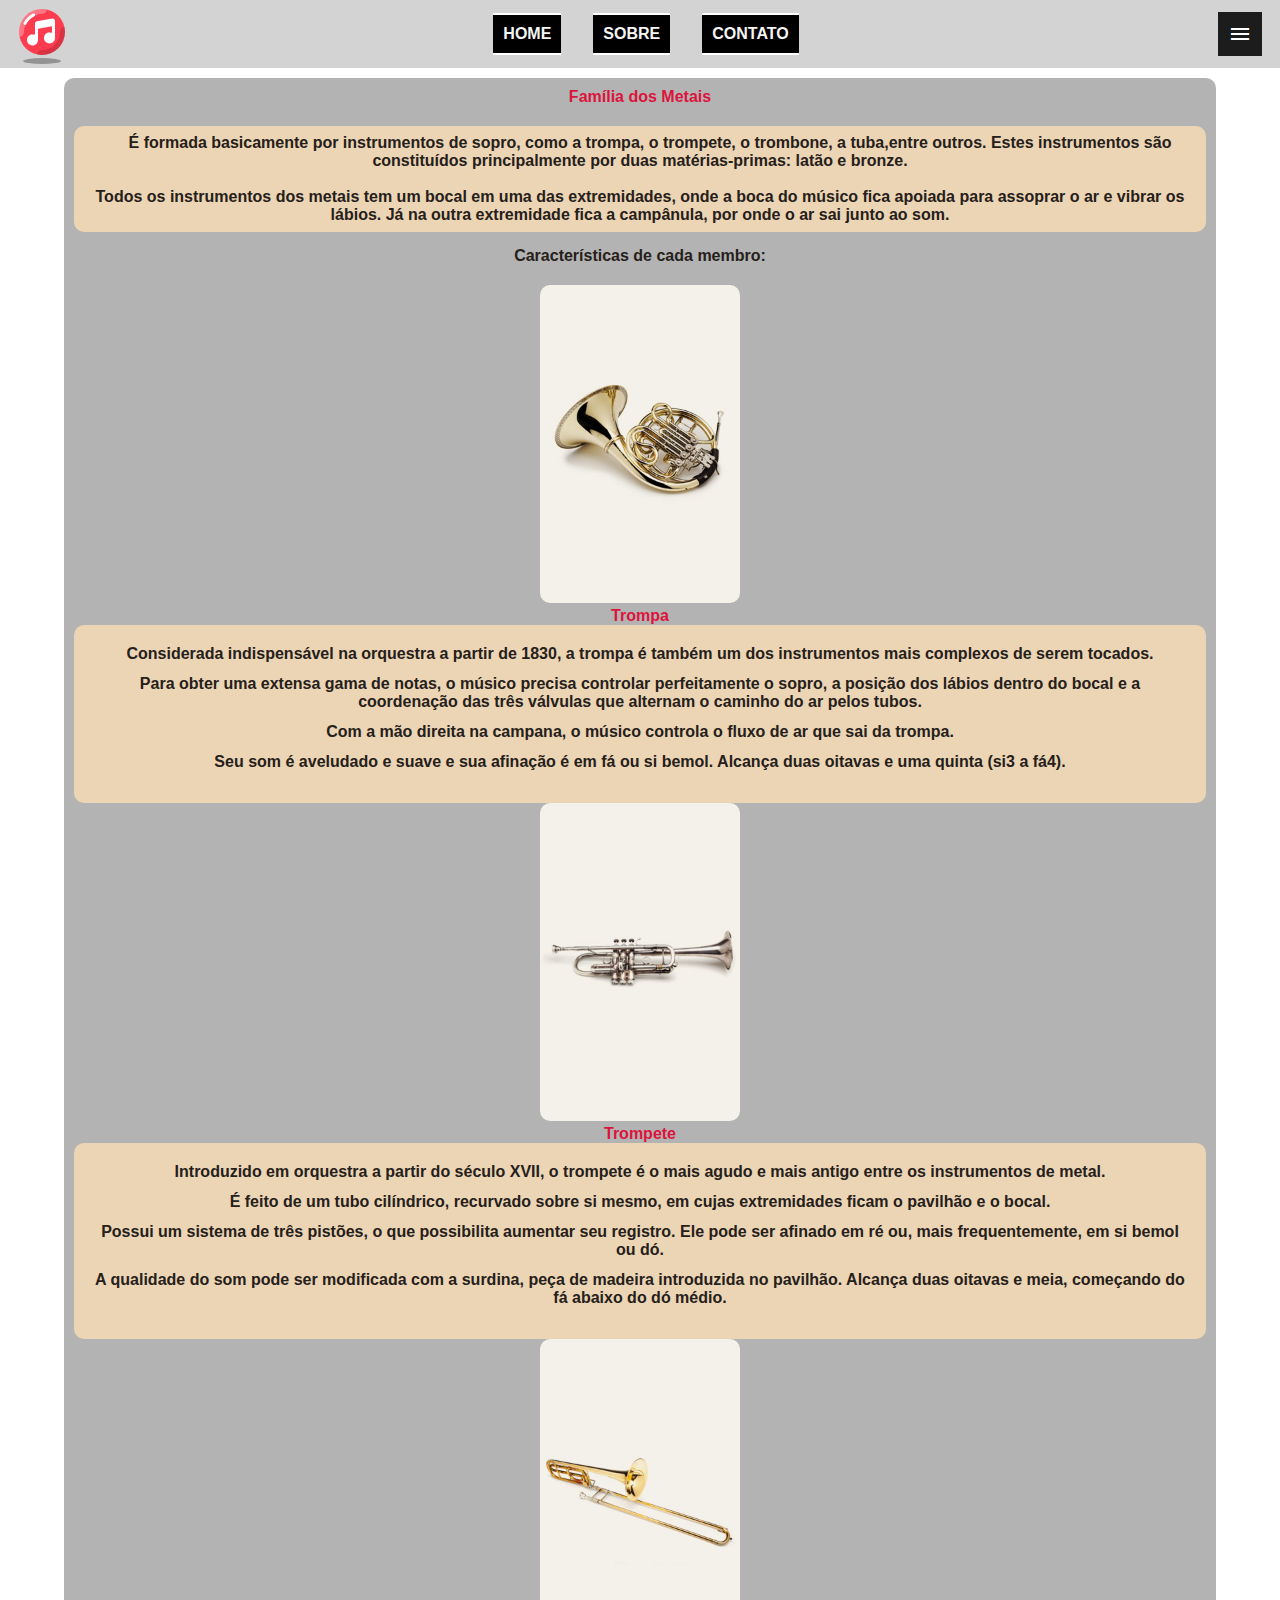
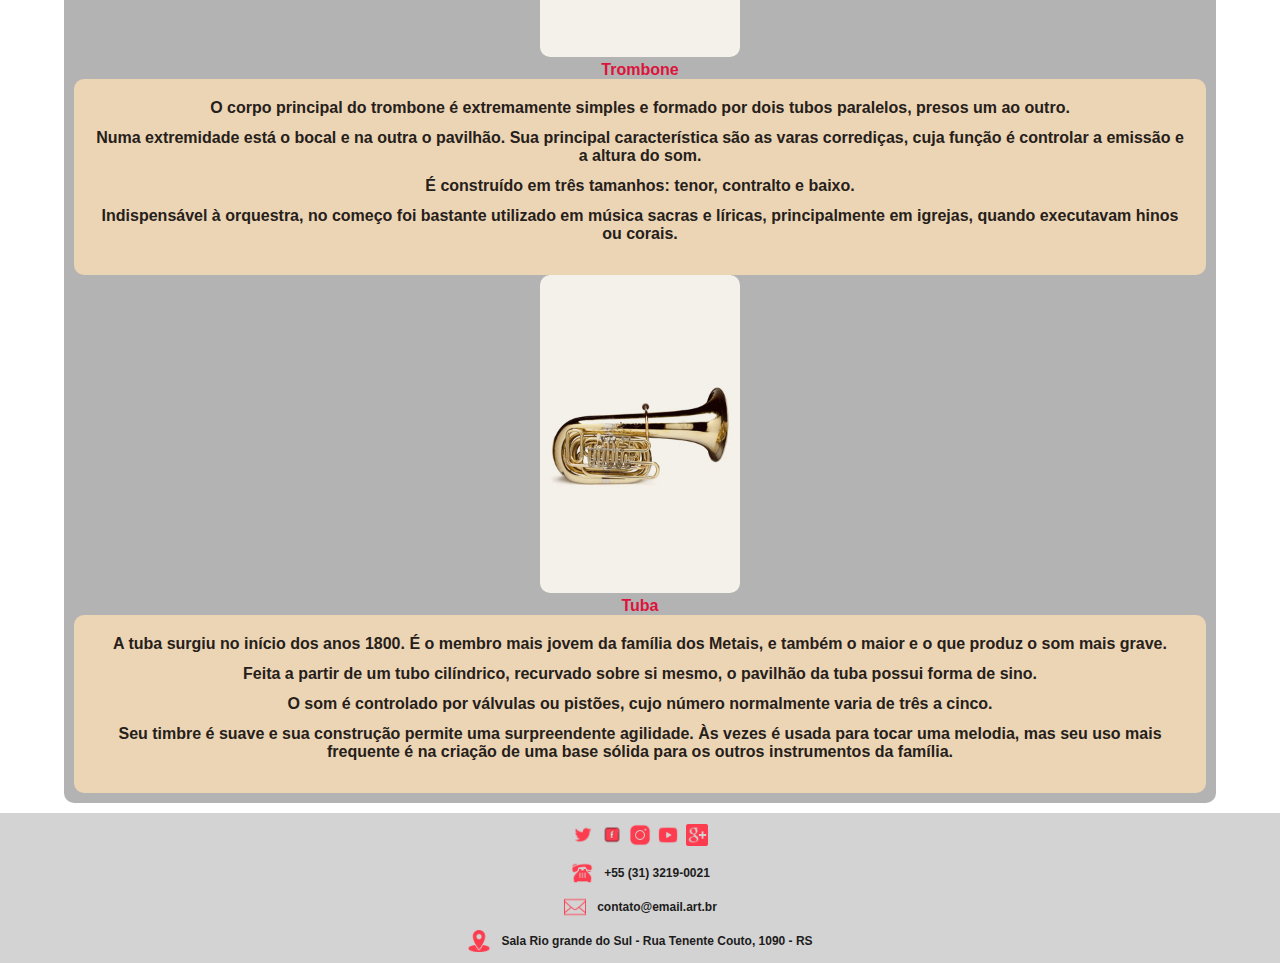
<file: groups/brass.html>
<!DOCTYPE html>
<html lang="br">
   <head>
      <meta charset="UTF-8">
      <meta name="viewport" content="width=device-width, initial-scale=1.0">
      <title>Orchestra</title>
      <link href="https://fonts.googleapis.com/icon?family=Material+Icons" rel="stylesheet">	
      <link rel="stylesheet" type="text/css" href="../styles/groups.css">
   </head>

   <body>
      <header>
         <figure>
            <a href="../index.html"><img src="../images/itunes.svg" alt="Logo"></a>
         </figure>
          <nav class="header-nav">
            <a href="../index.html" class="header-nav-link">home</a>
            <a href="../about.html" class="header-nav-link">sobre</a>
            <a href="../contato.html" class="header-nav-link">contato</a>
         </nav>
         <span id="btn-drawer" class="material-icons btn-drawer" onclick="clickMenu()">menu</span>
      </header>

      <!-- Menu Responsivo -->
      <nav id="items" class="drawer-list">
          <a href="../index.html" class="drawer-link">home</a>
          <a href="../about.html" class="drawer-link">sobre</a>
          <a href="../contato.html" class="drawer-link">contato</a>
      </nav>
     <!-- FIM Menu Responsivo-->

      <main>
         <article>
            <h2 class="main-title">Família dos Metais</h2>
            <p class="main-article-p">É formada basicamente por instrumentos de sopro, como a trompa, o trompete, o trombone, a tuba,entre outros. Estes instrumentos são constituídos principalmente por duas matérias-primas: latão e bronze. <br><br>
            Todos os instrumentos dos metais tem um bocal em uma das extremidades, onde a boca do músico fica apoiada para assoprar o ar e vibrar os lábios. Já na outra extremidade fica a campânula, por onde o ar sai junto ao som.</p>
            <h2 class="sub-title">Características de cada membro:</h2>
         </article>

        
        <section class="container-main-information-instrument">
          
          <figure class="main-article-figure">
            <img src="../images/metais_trompa.jpg" alt="Trompa instrumento musical" class="instrument-img">
            <figcaption class="instrument-name">Trompa</figcaption>
          </figure>

         <article class="characteristics-instrument">   
            <ul class="list-main">
               <li class="content-list">Considerada indispensável na orquestra a partir de 1830, a trompa é também um dos instrumentos mais complexos de serem tocados.</li>
               <li class="content-list">Para obter uma extensa gama de notas, o músico precisa controlar perfeitamente o sopro, a posição dos lábios dentro do bocal e a coordenação das três válvulas que alternam o caminho do ar pelos tubos.</li>
               <li class="content-list">Com a mão direita na campana, o músico controla o fluxo de ar que sai da trompa.</li>
               <li class="content-list">Seu som é aveludado e suave e sua afinação é em fá ou si bemol. Alcança duas oitavas e uma quinta (si3 a fá4).</li>
            </ul>
          </article>    
        </section>
        
        <section class="container-main-information-instrument">
          
          <figure class="main-article-figure">
            <img src="../images/metais_trompete.jpg" alt="Trompete intrumento musical" class="instrument-img">
            <figcaption class="instrument-name">Trompete</figcaption>
          </figure>  

         <article class="characteristics-instrument">   
            <ul class="list-main">
               <li class="content-list">Introduzido em orquestra a partir do século XVII, o trompete é o mais agudo e mais antigo entre os instrumentos de metal.</li>
               <li class="content-list">É feito de um tubo cilíndrico, recurvado sobre si mesmo, em cujas extremidades ficam o pavilhão e o bocal.</li>
               <li class="content-list">Possui um sistema de três pistões, o que possibilita aumentar seu registro. Ele pode ser afinado em ré ou, mais frequentemente, em si bemol ou dó.</li>
               <li class="content-list">A qualidade do som pode ser modificada com a surdina, peça de madeira introduzida no pavilhão. Alcança duas oitavas e meia, começando do fá abaixo do dó médio.</li>
            </ul>
          </article>    
        </section>
        
        <section class="container-main-information-instrument">
          
          <figure class="main-article-figure">
            <img src="../images/metais_trombone.jpg" alt="trombone instrumento musical" class="instrument-img">
            <figcaption class="instrument-name">Trombone</figcaption>
          </figure>  

         <article class="characteristics-instrument">   
            <ul class="list-main">
               <li class="content-list">O corpo principal do trombone é extremamente simples e formado por dois tubos paralelos, presos um ao outro.</li>
               <li class="content-list">Numa extremidade está o bocal e na outra o pavilhão. Sua principal característica são as varas corrediças, cuja função é controlar a emissão e a altura do som.</li>
               <li class="content-list">É construído em três tamanhos: tenor, contralto e baixo.</li>
               <li class="content-list">Indispensável à orquestra, no começo foi bastante utilizado em música sacras e líricas, principalmente em igrejas, quando executavam hinos ou corais.</li>
            </ul>
          </article>  
        </section>
        
        <section class="container-main-information-instrument">
          
          <figure class="main-article-figure">
            <img src="../images/metais_tuba.jpg" alt="tuba instrumento musical" class="instrument-img"> 
            <figcaption class="instrument-name">Tuba</figcaption>
          </figure>  

         <article class="characteristics-instrument">   
            <ul class="list-main">
               <li class="content-list">A tuba surgiu no início dos anos 1800. É o membro mais jovem da família dos Metais, e também o maior e o que produz o som mais grave.</li>
               <li class="content-list"> Feita a partir de um tubo cilíndrico, recurvado sobre si mesmo, o pavilhão da tuba possui forma de sino.</li>
               <li class="content-list"> O som é controlado por válvulas ou pistões, cujo número normalmente varia de três a cinco.</li>
               <li class="content-list">Seu timbre é suave e sua construção permite uma surpreendente agilidade. Às vezes é usada para tocar uma melodia, mas seu uso mais frequente é na criação de uma base sólida para os outros instrumentos da família.</li>
            </ul>
          </article>
        </section>
      </main>

      <footer>
         <nav>
            <a href="https://twitter.com/?lang=pt-br"><img src="../images/twitter-96.png" class="footer-link-medias"></a>
            <a href="https://pt-br.facebook.com/login/device-based/regular/login/" ><img src="../images/facebook-100.png" class="footer-link-medias"></a>
            <a href="https://about.instagram.com/pt-br"><img src="../images/instagram-100.png" class="footer-link-medias"></a>
            <a href="https://www.youtube.com/"><img src="../images/youtube-96.png" class="footer-link-medias"></a>
            <a href="https://news.google.com/home?hl=pt-BR&gl=BR&ceid=BR:pt-419"><img src="../images/google-plus-96.png" class="footer-link-medias"></a>
         </nav>
         <figure class="footer-img-contact">
            <img src="../images/telefone-100.png" class="footer-link-medias">
            <figcaption class="footer-img-description">+55 (31) 3219-0021</figcaption>
         </figure>
         <figure class="footer-img-contact">
            <img src="../images/envelope-100.png" class="footer-link-medias">
            <figcaption class="footer-img-description">contato@email.art.br</figcaption>
         </figure>
         <figure class="footer-img-contact">
            <img src="../images/gps-100.png" class="footer-link-medias">
            <figcaption class="footer-img-description">Sala Rio grande do Sul - Rua Tenente Couto, 1090 - RS</figcaption>
         </figure>
      </footer>
       <script src="../js/drawer.js"></script>
   </body>
			
</html>
</file>
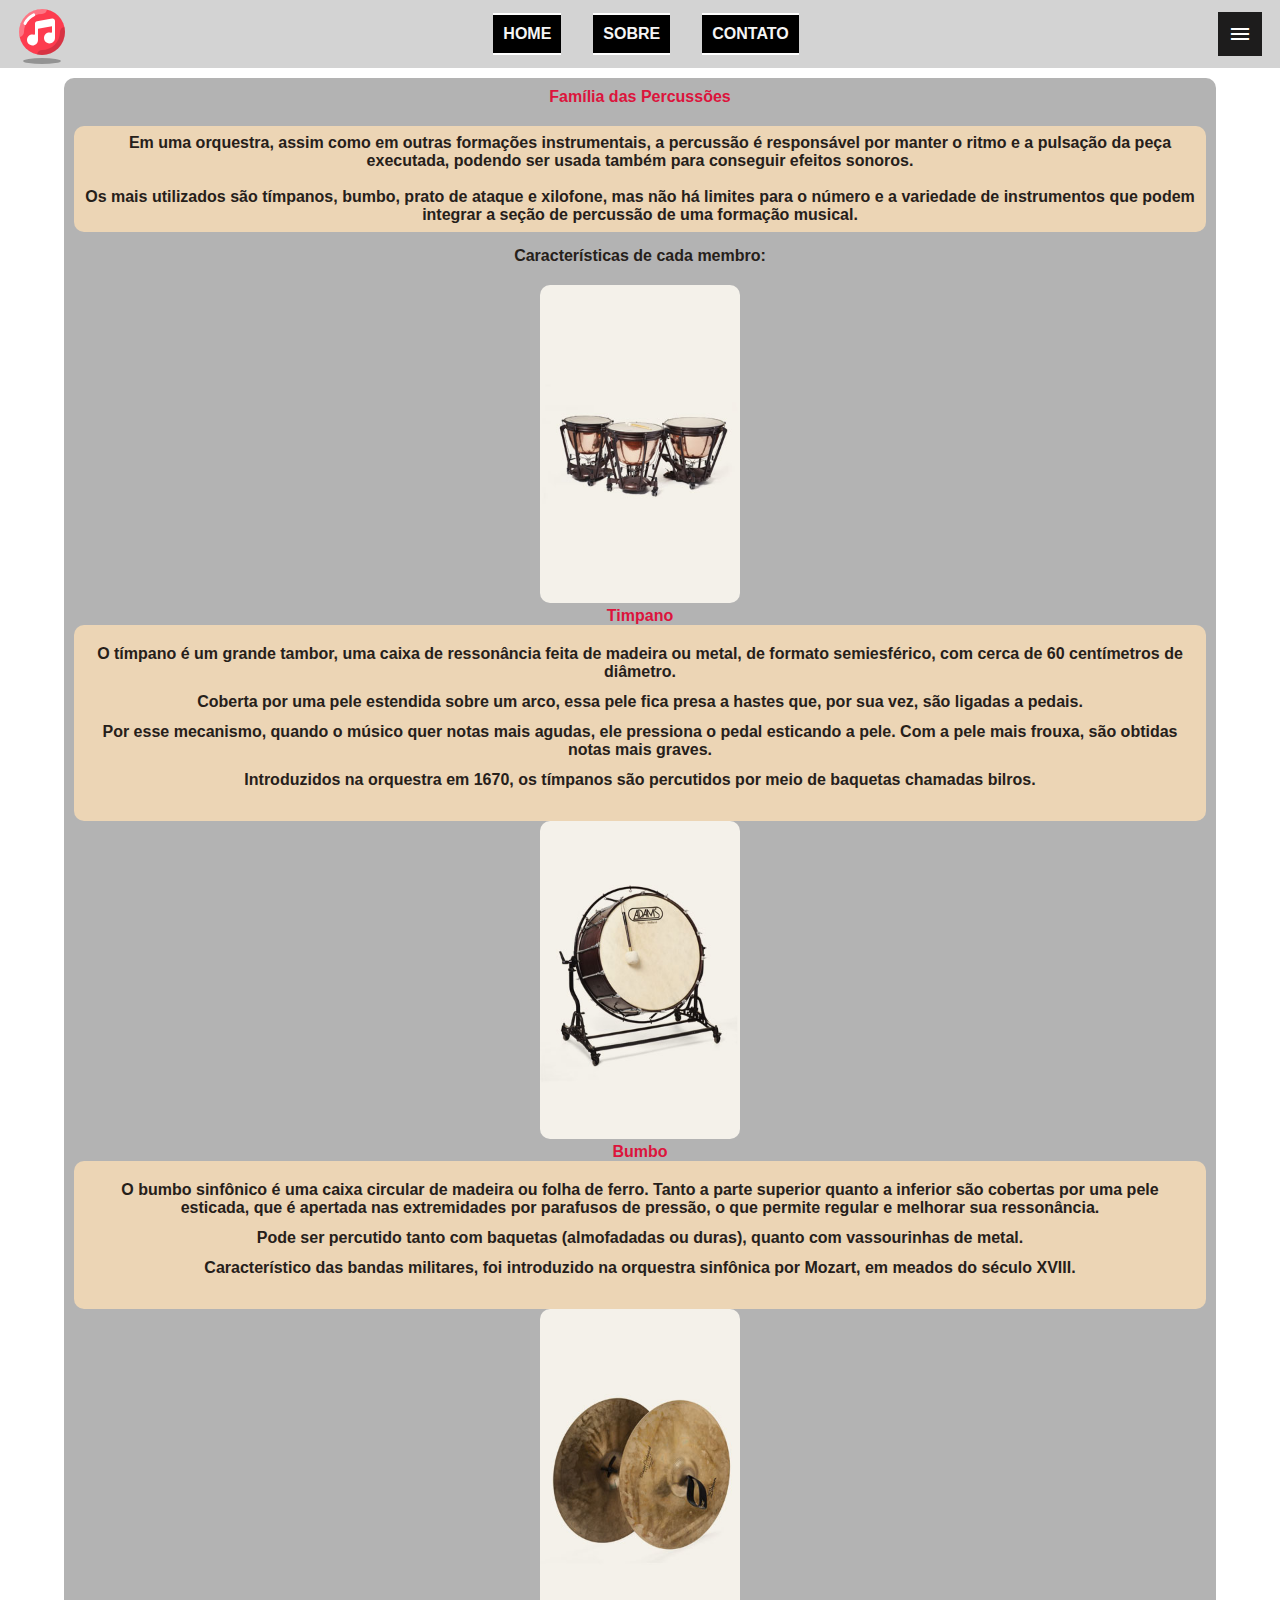
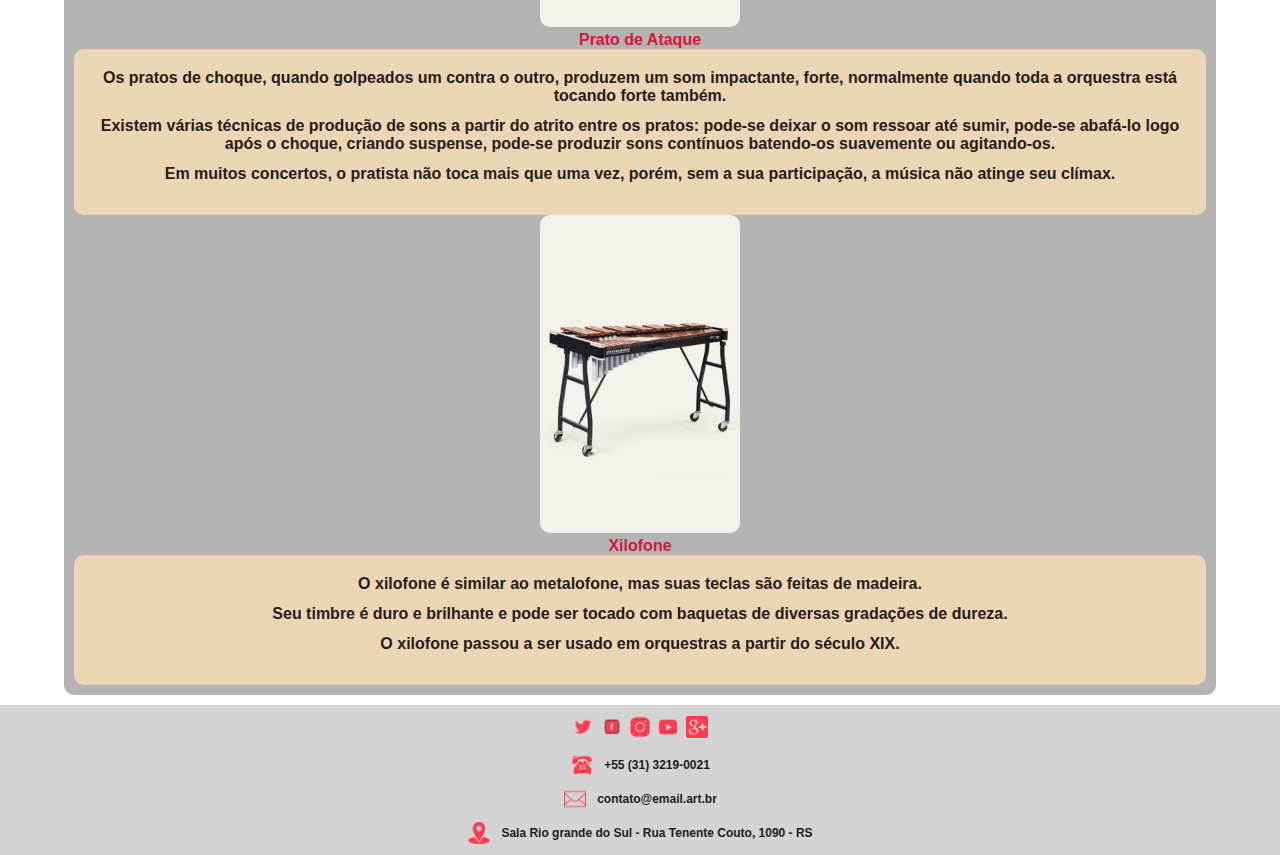
<file: groups/percussion.html>
<!DOCTYPE html>
<html lang="br">
   <head>
      <meta charset="UTF-8">
      <meta name="viewport" content="width=device-width, initial-scale=1.0">
      <title>Orchestra</title>
      <link href="https://fonts.googleapis.com/icon?family=Material+Icons" rel="stylesheet">	
      <link rel="stylesheet" type="text/css" href="../styles/groups.css">
   </head>

   <body>
      <header>
         <figure>
            <a href="../index.html"><img src="../images/itunes.svg" alt="Logo"></a>
         </figure>
          <nav class="header-nav">
            <a href="../index.html" class="header-nav-link">home</a>
            <a href="../about.html" class="header-nav-link">sobre</a>
            <a href="../contato.html" class="header-nav-link">contato</a>
         </nav>
         <span id="btn-drawer" class="material-icons btn-drawer" onclick="clickMenu()">menu</span>
      </header>

      <!-- Menu Responsivo-->
      <nav id="items" class="drawer-list">
          <a href="../index.html" class="drawer-link">home</a>
          <a href="../about.html" class="drawer-link">sobre</a>
          <a href="../contato.html" class="drawer-link">contato</a>
      </nav>
     <!-- FIM Menu Responsivo-->

      <main>
         <article>
            <h2 class="main-title">Família das Percussões</h2>
            <p class="main-article-p">Em uma orquestra, assim como em outras formações instrumentais, a percussão é responsável por manter o ritmo e a pulsação da peça executada, podendo ser usada também para conseguir efeitos sonoros. <br><br>
            Os mais utilizados são tímpanos, bumbo, prato de ataque e xilofone, mas não há limites para o número e a variedade de instrumentos que podem integrar a seção de percussão de uma formação musical.</p>
            <h2 class="sub-title">Características de cada membro:</h2>
         </article>
      
        <section class="container-main-information">
         <article>
            <figure class="main-article-figure">
               <img src="../images/percussao_timpano.jpg" alt="timpano instrumento de percussão" class="instrument-img">
               <figcaption class="instrument-name">Timpano</figcaption>
            </figure>
         </article>  

         <article class="characteristics-instrument">   
            <ul class="list-main">
               <li class="content-list">O tímpano é um grande tambor, uma caixa de ressonância feita de madeira ou metal, de formato semiesférico, com cerca de 60 centímetros de diâmetro.</li>
               <li class="content-list">Coberta por uma pele estendida sobre um arco, essa pele fica presa a hastes que, por sua vez, são ligadas a pedais.</li>
               <li class="content-list">Por esse mecanismo, quando o músico quer notas mais agudas, ele pressiona o pedal esticando a pele. Com a pele mais frouxa, são obtidas notas mais graves.</li>
               <li class="content-list">Introduzidos na orquestra em 1670, os tímpanos são percutidos por meio de baquetas chamadas bilros.</li>
            </ul>
          </article>    
        </section>

        <section class="container-main-information">
          <article>
            <figure class="main-article-figure">
               <img src="../images/percussao_bumbo.jpg" alt="bumbo instrumento de percussão" class="instrument-img">
               <figcaption class="instrument-name">Bumbo</figcaption>
            </figure>
         </article>  

         <article class="characteristics-instrument">   
            <ul class="list-main">
               <li class="content-list">O bumbo sinfônico é uma caixa circular de madeira ou folha de ferro. Tanto a parte superior quanto a inferior são cobertas por uma pele esticada, que é apertada nas extremidades por parafusos de pressão, o que permite regular e melhorar sua ressonância.</li>
               <li class="content-list">Pode ser percutido tanto com baquetas (almofadadas ou duras), quanto com vassourinhas de metal.</li>
               <li class="content-list">Característico das bandas militares, foi introduzido na orquestra sinfônica por Mozart, em meados do século XVIII.</li>
            </ul>
          </article>  
        </section>
      
        <section class="container-main-information"> 
          <article>
            <figure class="main-article-figure">
               <img src="../images/percussao_prato_ataque.jpg" alt="prato de ataque instrumento de percussão" class="instrument-img">
               <figcaption class="instrument-name">Prato de Ataque</figcaption>
            </figure>
         </article>  

         <article class="characteristics-instrument">   
            <ul class="list-main">
               <li class="content-list">Os pratos de choque, quando golpeados um contra o outro, produzem um som impactante, forte, normalmente quando toda a orquestra está tocando forte também.</li>
               <li class="content-list">Existem várias técnicas de produção de sons a partir do atrito entre os pratos: pode-se deixar o som ressoar até sumir, pode-se abafá-lo logo após o choque, criando suspense, pode-se produzir sons contínuos batendo-os suavemente ou agitando-os.</li>
               <li class="content-list">Em muitos concertos, o pratista não toca mais que uma vez, porém, sem a sua participação, a música não atinge seu clímax.</li>
            </ul>
          </article>  
        </section>
      
        <section class="container-main-information">
          <article>
            <figure class="main-article-figure">
               <img src="../images/percussao_xilofone.jpg" alt="xilone instrumento de percussão" class="instrument-img">
               <figcaption class="instrument-name">Xilofone</figcaption>
            </figure>
         </article>  

         <article class="characteristics-instrument">   
            <ul class="list-main">
               <li class="content-list">O xilofone é similar ao metalofone, mas suas teclas são feitas de madeira.</li>
               <li class="content-list">Seu timbre é duro e brilhante e pode ser tocado com baquetas de diversas gradações de dureza.</li>
               <li class="content-list">O xilofone passou a ser usado em orquestras a partir do século XIX.</li>
            </ul>
          </article>
        </section>
      </main>

       <footer>
         <nav>
            <a href="https://twitter.com/?lang=pt-br"><img src="../images/twitter-96.png" class="footer-link-medias"></a>
            <a href="https://pt-br.facebook.com/login/device-based/regular/login/" ><img src="../images/facebook-100.png" class="footer-link-medias"></a>
            <a href="https://about.instagram.com/pt-br"><img src="../images/instagram-100.png" class="footer-link-medias"></a>
            <a href="https://www.youtube.com/"><img src="../images/youtube-96.png" class="footer-link-medias"></a>
            <a href="https://news.google.com/home?hl=pt-BR&gl=BR&ceid=BR:pt-419"><img src="../images/google-plus-96.png" class="footer-link-medias"></a>
         </nav>
         <figure class="footer-img-contact">
            <img src="../images/telefone-100.png" class="footer-link-medias">
            <figcaption class="footer-img-description">+55 (31) 3219-0021</figcaption>
         </figure>
         <figure class="footer-img-contact">
            <img src="../images/envelope-100.png" class="footer-link-medias">
            <figcaption class="footer-img-description">contato@email.art.br</figcaption>
         </figure>
         <figure class="footer-img-contact">
            <img src="../images/gps-100.png" class="footer-link-medias">
            <figcaption class="footer-img-description">Sala Rio grande do Sul - Rua Tenente Couto, 1090 - RS</figcaption>
         </figure>
      </footer>

      <script src="../js/drawer.js"></script>
   </body>
			
</html>
</file>
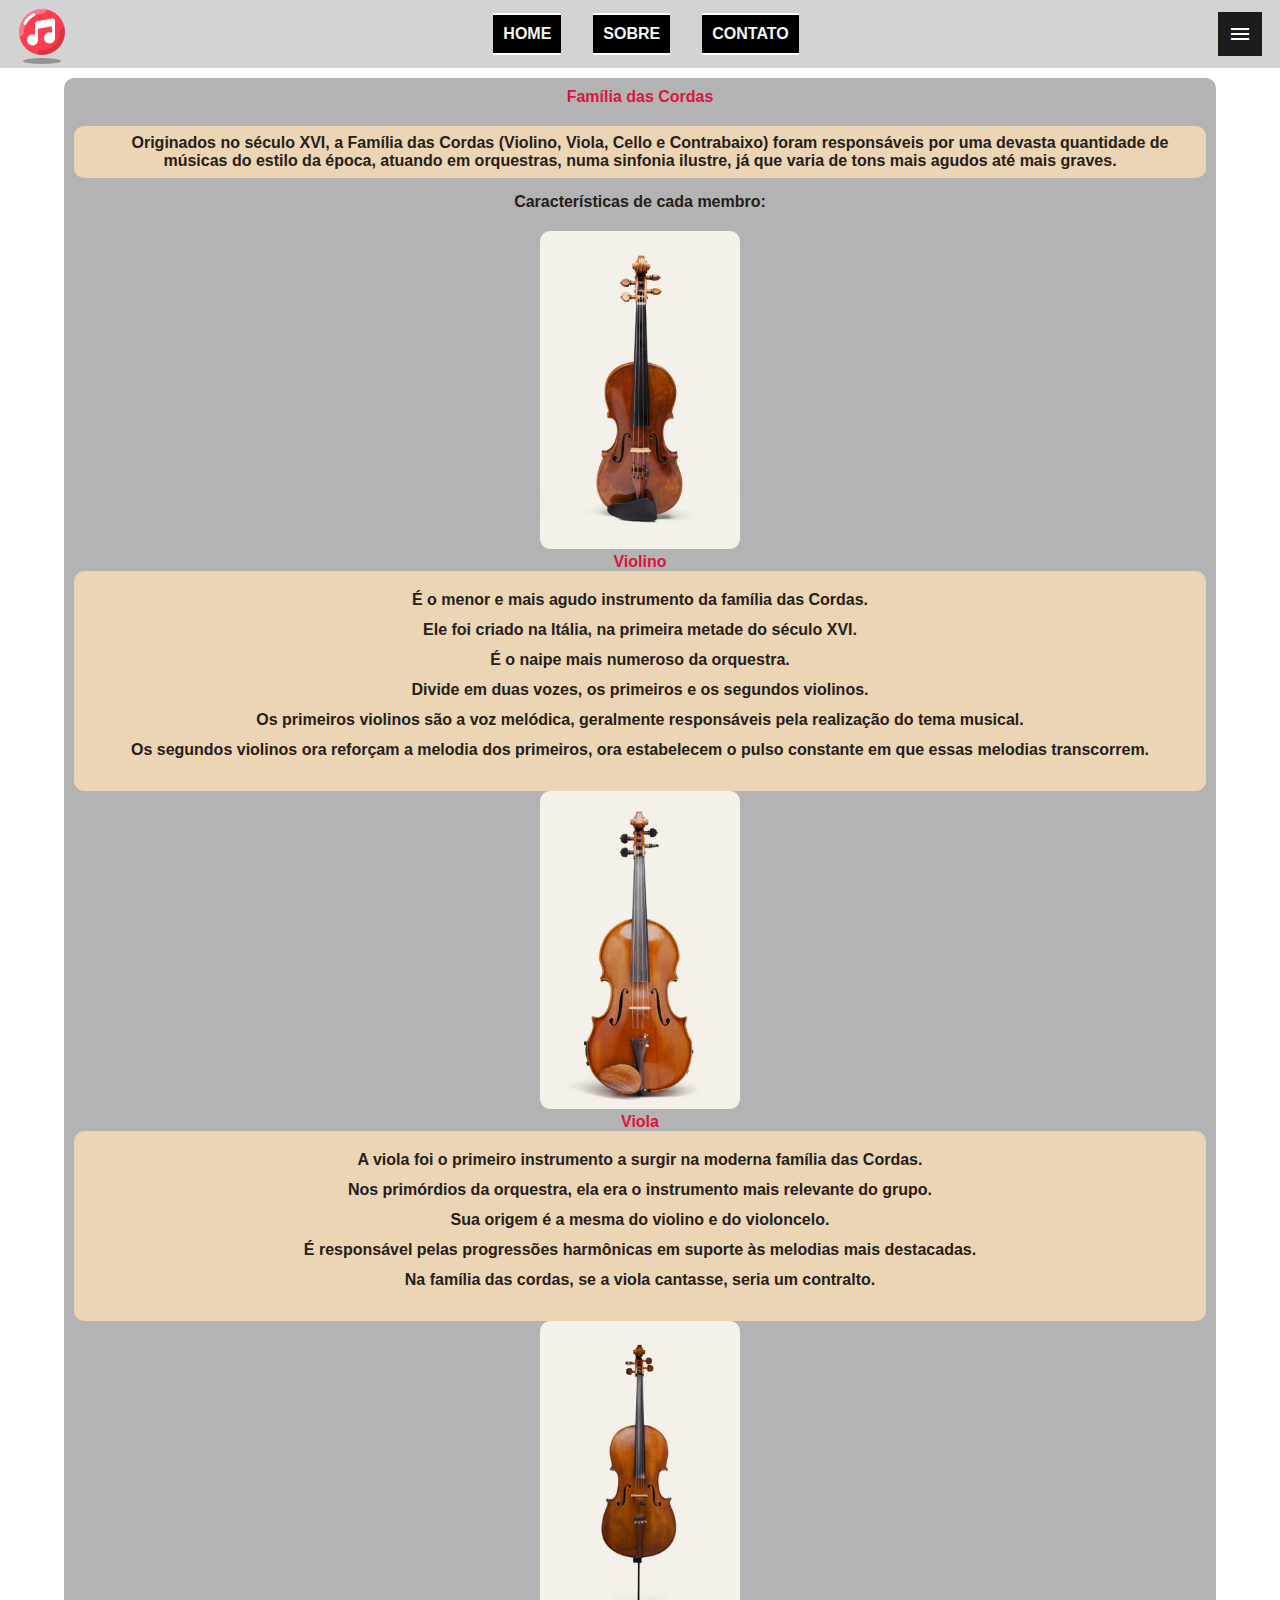
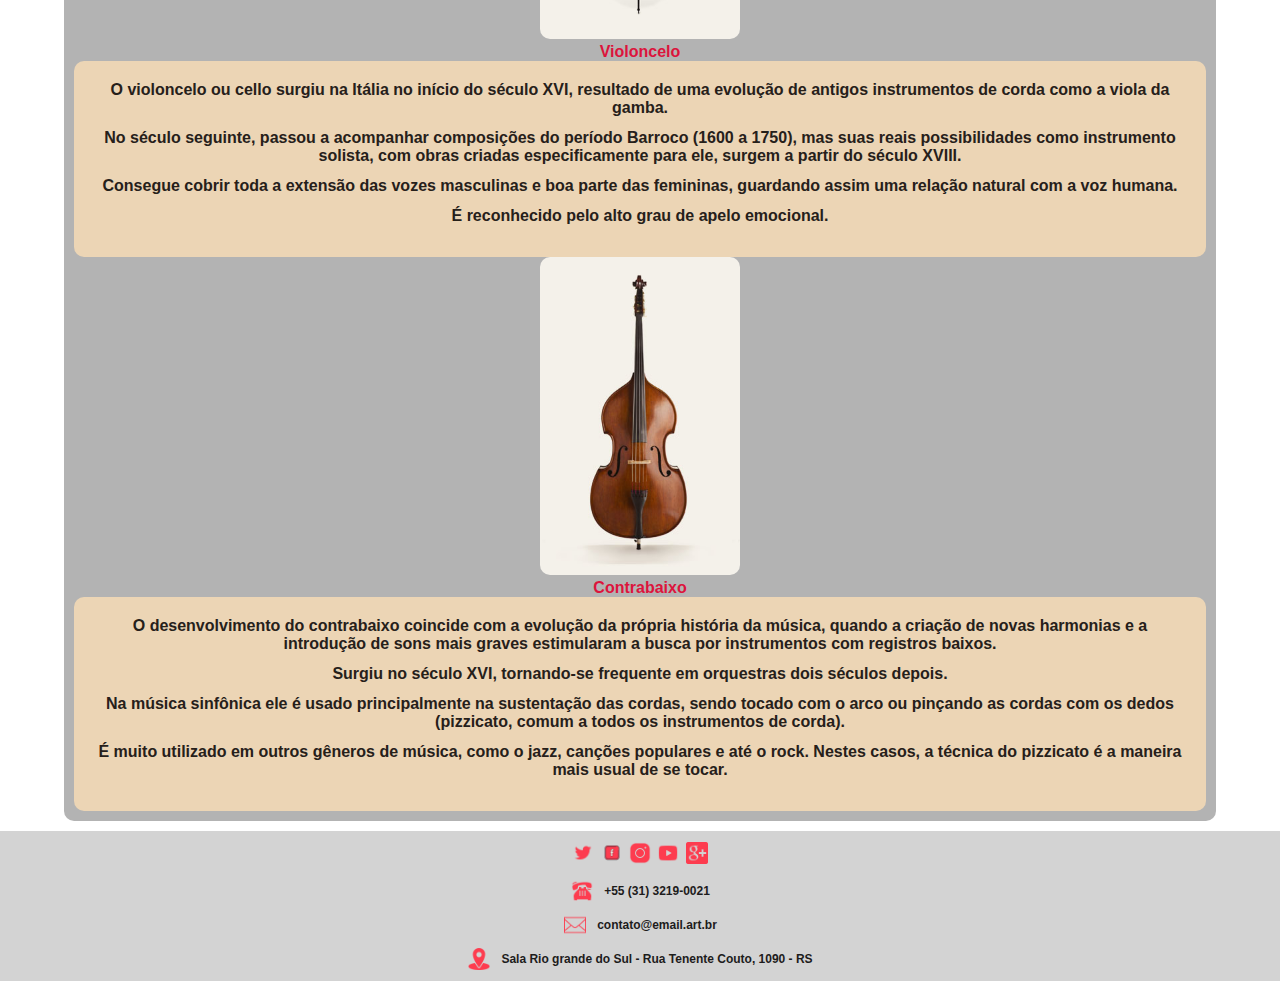
<file: groups/strings.html>
<!DOCTYPE html>
<html lang="br">
   <head>
      <meta charset="UTF-8">
      <meta name="viewport" content="width=device-width, initial-scale=1.0">
      <title>Orchestra</title>
      <link href="https://fonts.googleapis.com/icon?family=Material+Icons" rel="stylesheet">	
      <link rel="stylesheet" type="text/css" href="../styles/groups.css">
   </head>

   <body>
      <header>
         <figure>
            <a href="../index.html"><img src="../images/itunes.svg" alt="Logo"></a>
         </figure>
          <nav class="header-nav">
            <a href="../index.html" class="header-nav-link">home</a>
            <a href="../about.html" class="header-nav-link">sobre</a>
            <a href="../contato.html" class="header-nav-link">contato</a>
         </nav>
         <span id="btn-drawer" class="material-icons btn-drawer" onclick="clickMenu()">menu</span>
      </header>

      <!-- Menu Responsivo-->
      <nav id="items" class="drawer-list">
          <a href="../index.html" class="drawer-link">home</a>
          <a href="../about.html" class="drawer-link">sobre</a>
          <a href="../contato.html" class="drawer-link">contato</a>
      </nav>
     <!-- FIM Menu Responsivo-->
        
      <main>
         <article>
            <h2 class="main-title">Família das Cordas</h2>
            <p class="main-article-p">Originados no século XVI, a Família das Cordas (Violino, Viola, Cello e Contrabaixo) foram responsáveis por uma devasta quantidade de músicas do estilo da época, atuando em orquestras, numa sinfonia ilustre, já que varia de tons mais agudos até mais graves.</p>
            <h2 class="sub-title">Características de cada membro:</h2>
         </article>

        <section class="container-main-information">
         <article>
            <figure class="main-article-figure">
               <img src="../images/cordas-violino.jpg" alt="violino instrumento musical" class="instrument-img">
               <figcaption class="instrument-name">Violino</figcaption>
            </figure>
         </article>  

         <article class="characteristics-instrument">   
            <ul class="list-main">
               <li class="content-list">É o menor e mais agudo instrumento da família das Cordas.</li>
               <li class="content-list">Ele foi criado na Itália, na primeira metade do século XVI.</li>
               <li class="content-list">É o naipe mais numeroso da orquestra.</li>
               <li class="content-list">Divide em duas vozes, os primeiros e os segundos violinos.</li>
               <li class="content-list">Os primeiros violinos são a voz melódica, geralmente responsáveis pela realização do tema musical.</li>
               <li class="content-list">Os segundos violinos ora reforçam a melodia dos primeiros, ora estabelecem o pulso constante em que essas melodias transcorrem.</li>
            </ul>
          </article>    
        </section>

        <section class="container-main-information">
          <article>
            <figure class="main-article-figure">
               <img src="../images/cordas-viola.jpg" alt="viola instrumento musical" class="instrument-img">
               <figcaption class="instrument-name">Viola</figcaption>
            </figure>
         </article>  

         <article class="characteristics-instrument">   
            <ul class="list-main">
               <li class="content-list">A viola foi o primeiro instrumento a surgir na moderna família das Cordas.</li>
               <li class="content-list">Nos primórdios da orquestra, ela era o instrumento mais relevante do grupo.</li>
               <li class="content-list">Sua origem é a mesma do violino e do violoncelo.</li>
               <li class="content-list">É responsável pelas progressões harmônicas em suporte às melodias mais destacadas.</li>
               <li class="content-list">Na família das cordas, se a viola cantasse, seria um contralto.</li>
            </ul>
          </article> 
        </section>

        <section class="container-main-information">
          <article>
            <figure class="main-article-figure">
               <img src="../images/cordas-violoncelo.jpg" alt="violoncelo intrumento musical" class="instrument-img">
               <figcaption class="instrument-name">Violoncelo</figcaption>
            </figure>
         </article>  

         <article class="characteristics-instrument">   
            <ul class="list-main">
               <li class="content-list">O violoncelo ou cello  surgiu na Itália no início do século XVI, resultado de uma evolução de antigos instrumentos de corda como a viola da gamba.</li>
               <li class="content-list">No século seguinte, passou a acompanhar composições do período Barroco (1600 a 1750), mas suas reais possibilidades como instrumento solista, com obras criadas especificamente para ele, surgem a partir do século XVIII.</li>
               <li class="content-list">Consegue cobrir toda a extensão das vozes masculinas e boa parte das femininas, guardando assim uma relação natural com a voz humana.</li>
               <li class="content-list">É reconhecido pelo alto grau de apelo emocional.</li>
            </ul>
          </article>  
        </section>

        <section class="container-main-information">
          <article>
            <figure class="main-article-figure">
               <img src="../images/cordas-contrabaixo.jpg" alt="contrabaixo instrumento musical" class="instrument-img">
               <figcaption class="instrument-name">Contrabaixo</figcaption>
            </figure>
         </article>  

         <article class="characteristics-instrument">   
            <ul class="list-main">
               <li class="content-list">O desenvolvimento do contrabaixo coincide com a evolução da própria história da música, quando a criação de novas harmonias e a introdução de sons mais graves estimularam a busca por instrumentos com registros baixos. </li>
               <li class="content-list">Surgiu no século XVI, tornando-se frequente em orquestras dois séculos depois. </li>
               <li class="content-list">Na música sinfônica ele é usado principalmente na sustentação das cordas, sendo tocado com o arco ou pinçando as cordas com os dedos (pizzicato, comum a todos os instrumentos de corda). </li>
               <li class="content-list">É muito utilizado em outros gêneros de música, como o jazz, canções populares e até o rock. Nestes casos, a técnica do pizzicato é a maneira mais usual de se tocar.</li>
            </ul>
          </article>  
        </section>
      </main>

      <footer>
         <nav>
            <a href="https://twitter.com/?lang=pt-br"><img src="../images/twitter-96.png" class="footer-link-medias"></a>
            <a href="https://pt-br.facebook.com/login/device-based/regular/login/" ><img src="../images/facebook-100.png" class="footer-link-medias"></a>
            <a href="https://about.instagram.com/pt-br"><img src="../images/instagram-100.png" class="footer-link-medias"></a>
            <a href="https://www.youtube.com/"><img src="../images/youtube-96.png" class="footer-link-medias"></a>
            <a href="https://news.google.com/home?hl=pt-BR&gl=BR&ceid=BR:pt-419"><img src="../images/google-plus-96.png" class="footer-link-medias"></a>
         </nav>
         <figure class="footer-img-contact">
            <img src="../images/telefone-100.png" class="footer-link-medias">
            <figcaption class="footer-img-description">+55 (31) 3219-0021</figcaption>
         </figure>
         <figure class="footer-img-contact">
            <img src="../images/envelope-100.png" class="footer-link-medias">
            <figcaption class="footer-img-description">contato@email.art.br</figcaption>
         </figure>
         <figure class="footer-img-contact">
            <img src="../images/gps-100.png" class="footer-link-medias">
            <figcaption class="footer-img-description">Sala Rio grande do Sul - Rua Tenente Couto, 1090 - RS</figcaption>
         </figure>
      </footer>

      <script src="../js/drawer.js"></script>
   </body>
			
</html>
</file>
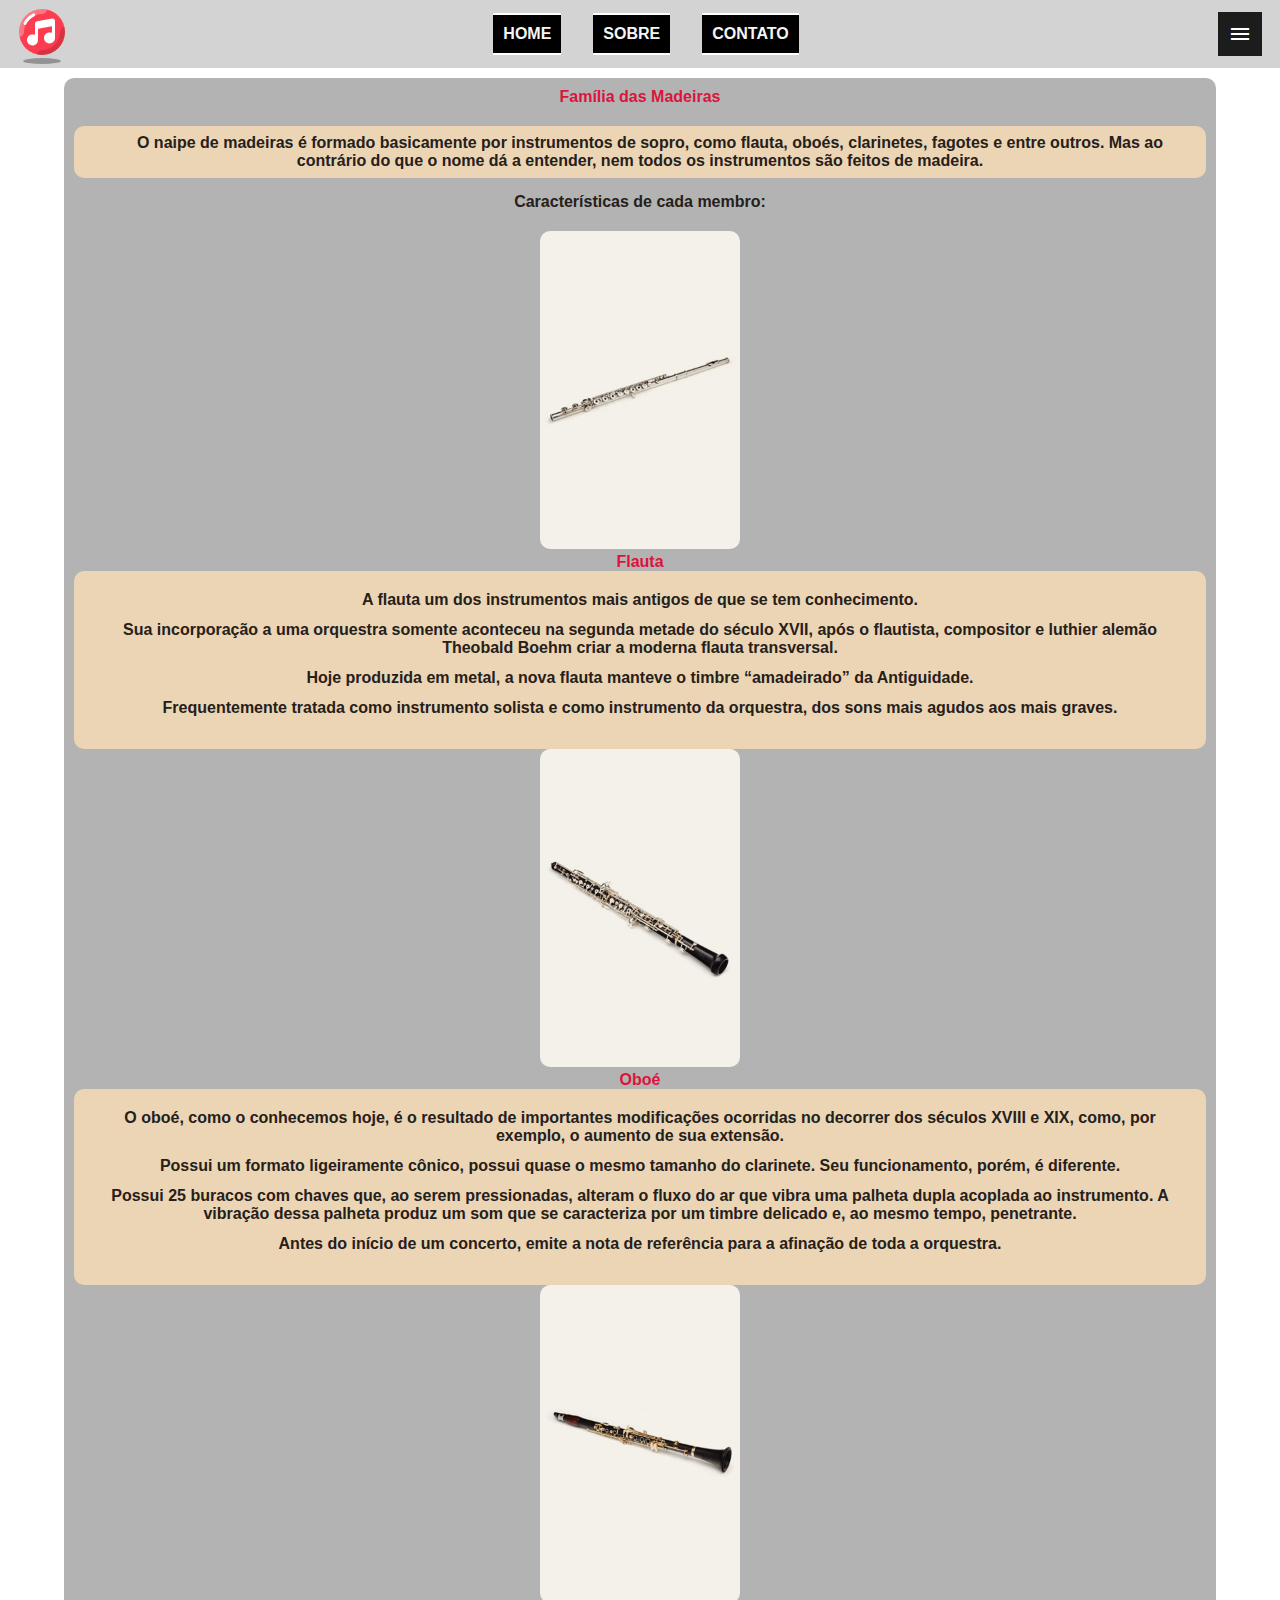
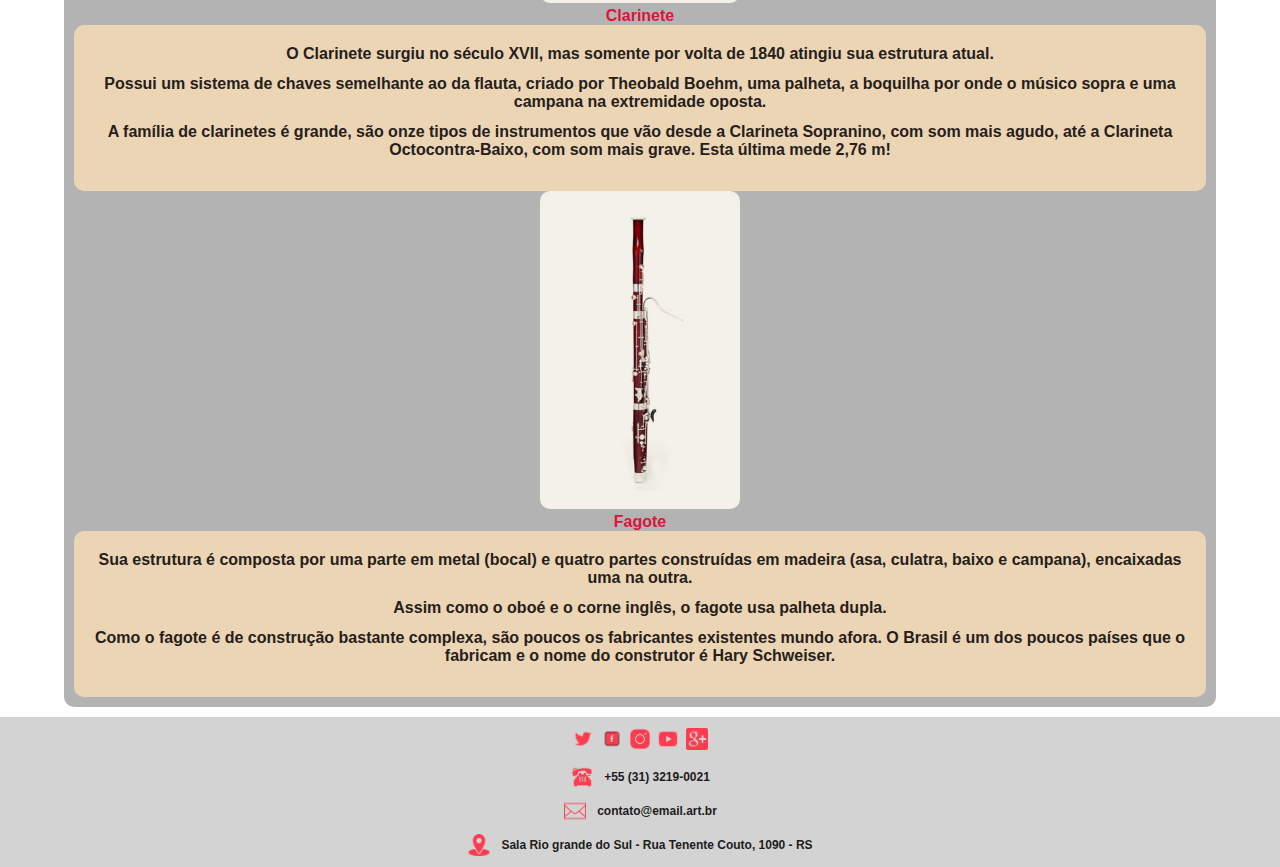
<file: groups/woodwinds.html>
<!DOCTYPE html>
<html lang="br">
   <head>
      <meta charset="UTF-8">
      <meta name="viewport" content="width=device-width, initial-scale=1.0">
      <title>Orchestra</title>
      <link href="https://fonts.googleapis.com/icon?family=Material+Icons" rel="stylesheet">	
      <link rel="stylesheet" type="text/css" href="../styles/groups.css">
   </head>

   <body>
      <header>
         <figure>
            <a href="../index.html"><img src="../images/itunes.svg" alt="Logo"></a>
         </figure>
         <nav class="header-nav">
            <a href="../index.html" class="header-nav-link">home</a>
            <a href="../about.html" class="header-nav-link">sobre</a>
            <a href="../contato.html" class="header-nav-link">contato</a>
         </nav>
         <span id="btn-drawer" class="material-icons btn-drawer" onclick="clickMenu()">menu</span>
      </header>

      <!-- Menu Responsivo-->
      <nav id="items" class="drawer-list">
          <a href="../index.html" class="drawer-link">home</a>
          <a href="../about.html" class="drawer-link">sobre</a>
          <a href="../contato.html" class="drawer-link">contato</a>
      </nav>
     <!-- FIM Menu Responsivo-->

      <main>
         <article>
            <h2 class="main-title">Família das Madeiras</h2>
            <p class="main-article-p">O naipe de madeiras é formado basicamente por instrumentos de sopro, como flauta, oboés, clarinetes, fagotes e entre outros. Mas ao contrário do que o nome dá a entender, nem todos os instrumentos são feitos de madeira.</p>
            <h2 class="sub-title">Características de cada membro:</h2>
         </article>

         <article>
            <figure class="main-article-figure">
               <img src="../images/madeiras_flauta.jpg" alt="flauta instrumento musical" class="instrument-img">
               <figcaption class="instrument-name">Flauta</figcaption>
            </figure>
         </article>  

        <section class="container-main-information">
          <article class="characteristics-instrument">   
            <ul class="list-main">
               <li class="content-list">A flauta um dos instrumentos mais antigos de que se tem conhecimento.</li>
               <li class="content-list">Sua incorporação a uma orquestra somente aconteceu na segunda metade do século XVII, após o flautista, compositor e luthier alemão Theobald Boehm criar a moderna flauta transversal.</li>
               <li class="content-list">Hoje produzida em metal, a nova flauta manteve o timbre “amadeirado” da Antiguidade.</li>
               <li class="content-list">Frequentemente tratada como instrumento solista e como instrumento da orquestra, dos sons mais agudos aos mais graves.</li>
            </ul>
          </article>  
        </section>

        <section class="container-main-information">
          <article>
            <figure class="main-article-figure">
               <img src="../images/mandeiras_oboe.jpg" alt="obé instrumento musical" class="instrument-img">
               <figcaption class="instrument-name">Oboé</figcaption>
            </figure>
         </article>  

         <article class="characteristics-instrument">   
            <ul class="list-main">
               <li class="content-list">O oboé, como o conhecemos hoje, é o resultado de importantes modificações ocorridas no decorrer dos séculos XVIII e XIX, como, por exemplo, o aumento de sua extensão.</li>
               <li class="content-list">Possui um formato ligeiramente cônico, possui quase o mesmo tamanho do clarinete. Seu funcionamento, porém, é diferente.</li>
               <li class="content-list">Possui 25 buracos com chaves que, ao serem pressionadas, alteram o fluxo do ar que vibra uma palheta dupla acoplada ao instrumento. A vibração dessa palheta produz um som que se caracteriza por um timbre delicado e, ao mesmo tempo, penetrante.</li>
               <li class="content-list">Antes do início de um concerto, emite a nota de referência para a afinação de toda a orquestra.</li>
            </ul>
          </article>    
        </section>

        <section class="container-main-information">
          <article>
            <figure class="main-article-figure">
               <img src="../images/madeiras_clarinete.jpg" alt="clarinete instrumento musical" class="instrument-img">
               <figcaption class="instrument-name">Clarinete</figcaption>
            </figure>
         </article>  

         <article class="characteristics-instrument">   
            <ul class="list-main">
               <li class="content-list">O Clarinete surgiu no século XVII, mas somente por volta de 1840 atingiu sua estrutura atual.</li>
               <li class="content-list">Possui um sistema de chaves semelhante ao da flauta, criado por Theobald Boehm, uma palheta, a boquilha por onde o músico sopra e uma campana na extremidade oposta.</li>
               <li class="content-list">A família de clarinetes é grande, são onze tipos de instrumentos que vão desde a Clarineta Sopranino, com som mais agudo, até a Clarineta Octocontra-Baixo, com som mais grave. Esta última mede 2,76 m!</li>
            </ul>
          </article>  
        </section>

        <section class="container-main-information">
          <article>
            <figure class="main-article-figure">
               <img src="../images/madeiras_fagote.jpg" alt="fagote isntrumento musical" class="instrument-img">
               <figcaption class="instrument-name">Fagote</figcaption>
            </figure>
         </article>  

         <article class="characteristics-instrument">   
            <ul class="list-main">
               <li class="content-list">Sua estrutura é composta por uma parte em metal (bocal) e quatro partes construídas em madeira (asa, culatra, baixo e campana), encaixadas uma na outra.</li>
               <li class="content-list">Assim como o oboé e o corne inglês, o fagote usa palheta dupla.</li>
               <li class="content-list">Como o fagote é de construção bastante complexa, são poucos os fabricantes existentes mundo afora. O Brasil é um dos poucos países que o fabricam e o nome do construtor é Hary Schweiser. </li>
            </ul>
          </article>  
        </section>
      </main>

        <footer>
         <nav>
            <a href="https://twitter.com/?lang=pt-br"><img src="../images/twitter-96.png" class="footer-link-medias"></a>
            <a href="https://pt-br.facebook.com/login/device-based/regular/login/" ><img src="../images/facebook-100.png" class="footer-link-medias"></a>
            <a href="https://about.instagram.com/pt-br"><img src="../images/instagram-100.png" class="footer-link-medias"></a>
            <a href="https://www.youtube.com/"><img src="../images/youtube-96.png" class="footer-link-medias"></a>
            <a href="https://news.google.com/home?hl=pt-BR&gl=BR&ceid=BR:pt-419"><img src="../images/google-plus-96.png" class="footer-link-medias"></a>
         </nav>
         <figure class="footer-img-contact">
            <img src="../images/telefone-100.png" class="footer-link-medias">
            <figcaption class="footer-img-description">+55 (31) 3219-0021</figcaption>
         </figure>
         <figure class="footer-img-contact">
            <img src="../images/envelope-100.png" class="footer-link-medias">
            <figcaption class="footer-img-description">contato@email.art.br</figcaption>
         </figure>
         <figure class="footer-img-contact">
            <img src="../images/gps-100.png" class="footer-link-medias">
            <figcaption class="footer-img-description">Sala Rio grande do Sul - Rua Tenente Couto, 1090 - RS</figcaption>
         </figure>
      </footer>

       <script src="../js/drawer.js"></script>
   </body>
			
</html>
</file>
<file: styles/styles.css>
* {
    font-family: Arial, Helvetica, sans-serif;
    font-size: 1rem;
    margin: 0px;
    padding: 0px;
    box-sizing: border-box;
}

body, html {
    width: 100vw;
    height: 100vh;
    background-color: gray;
}

/*CABEÇALHO*/
header {
    display: flex;
    flex-direction: row;
    align-items: center;
    justify-content: space-between;
    width: 100%;
    height: 68px;
    background-color: lightgray;
    position: sticky;
    top: 0;
    left: 0;
    padding: 0.625rem;
}

/*MENU HAMBURGUER*/
.btn-drawer {
    background-color:rgb(29, 28, 28);
    color: white;
    padding: 0.625rem;
    margin-right: 0.5rem;
    cursor: pointer;
}

.btn-drawer:hover {
    background-color:rgb(253, 60, 79);
}

.drawer-list {
    height: calc(100% - 68px);
    width: 200px;
    position: fixed;
    z-index: 80;
    top: 68px;
    right: -200px;
    transition: right 1s;
    background-color: black;
}

.drawer-link {
    display: block;
    text-align: center;
    text-decoration: none;
    text-transform: uppercase;
    color: whitesmoke;
    background-color: black;
    border-top: 2px solid white;
    font-weight: bold;
    padding: 0.75rem;
}

.drawer-link:hover {
    background-color: rgb(253, 60, 79);
}

/*MENU*/
.header-nav{
    display: none;
}

/*CONTEÚDO*/
main {
    width: 90vw;
    background-color: white;
    margin: auto;
    margin-top: 0.625rem;
    margin-bottom: 0.625rem;
    padding: 0.625rem;
    border-radius: 0.625rem;
}

.main-title {
    text-align: center;
    padding: 0.5rem;
    margin-bottom: 1.25rem;
    color: white;
    font-weight: bold;
    background-color: rgb(220, 20, 60, 0.7);
    border-radius: 10px;}

.main-article-p {
    text-align: justify;
    margin-bottom: 1.25rem;
    text-indent: 1.25rem;
}

.main-article-figure {
    display: flex;
    flex-direction: row;
    align-items: center;
    justify-content: space-between;
    margin-top: 0.5rem;
    margin-bottom: 0.5rem;
}

.container-banner-index {
    text-align: center;
    margin-bottom: 1.25rem;
    width: 100%;
    height: 12.50rem;
    background-size: cover;
    border-radius: 0.625rem;
}

.icon-main {
    width: 4rem;
    height: 4rem;
} 

 .main-link{
    display: block;
    list-style: none;
    text-transform: uppercase;
    text-decoration: none;
    background-color: rgb(253, 60, 79);
    color: white;
    font-size: 0.9375rem;
    font-weight: bold;
    padding: 0.625rem;
    border-radius: 10px;
}

.main-link:hover {
    background-color: black;
}

.icon-music {
    color: black;
    background-color: white;
    border-radius: 100%;
    padding: 0.1875rem;
    margin-left: 0.375rem;
}

/*FORMULARIO*/
.content-form > h2 {
    text-align: center;
    padding: 0.5rem;
    margin-bottom: 1.25rem;
    color: white;
    font-weight: bold;
    background-color: rgb(220, 20, 60, 0.7);
    border-radius: 10px;
}

.form-container {
    text-align: center;
}

fieldset {
    padding: 0.625rem;
    border-radius: 10px;
    border-color: rgb(253, 60, 79);
    background-color: antiquewhite;
}

legend {
    text-transform: uppercase;
    font-weight: bold;
    color: crimson;
    background-color: rgb(211, 211, 211);
    padding: 0.5rem;
    border-radius: 10px;
    border: 1px solid black;
    text-align: start;
}

input {
    padding: 0.5rem;
    border-radius: 0.625rem;
}

label {
    padding-bottom: 0.5rem;
    font-weight: bold;
    font-size: 0.875rem;
    text-align: left;
}

textarea {
    resize: none;
    padding: 0.375rem;
    border-radius: 0.625rem;
}

.name-container, .email-container,  .checkbox-container, .comment-container  {
    display: flex;
    flex-direction: column;
    justify-content: flex-start;
    padding: 0.5rem;
}

input#form-checkbox{
    align-self: flex-start;
}


.form-btn > input {
   color: white;
   background-color: black;
   border: none;
   width: 6.25rem;
   margin-top: 0.5rem;
   cursor: pointer;
   font-weight: bold;
}

.form-btn > input:hover {
    background-color: crimson;
}

  /*about.html (video)*/
  .video-container {   
    text-align: center;
}


/*RODAPÉ*/
footer {
    width: 100%;
    background-color: lightgray;
    display: flex;
    flex-direction: column;
    justify-content: center;
    align-items: center;
    gap: 0.625rem;
    padding: 0.625rem;
}

.link-list-medias{
  display: flex;
  gap: 1.25rem;
}

.footer-link-medias {
    width: 1.5rem;
    height: 1.5rem;
    padding: 0.0625rem;
}

.footer-img-contact {
    display: flex;
    align-items: center;
    gap: 0.625rem;
}

.footer-img-description {
    font-size: 0.75rem;
    font-weight: bold;
    color: rgb(29, 28, 28)
}

/*MEDIA QUERIES*/
@media (min-width: 1200px) {

    .header-nav {
        display: flex;
        flex-direction: row;
        gap: 2rem;
    }

    .header-nav-link {
        display: block;
        text-align: center;
        text-decoration: none;
        text-transform: uppercase;
        color: whitesmoke;
        background-color: black;
        border-top: 2px solid white;
        border-bottom: 2px solid white;
        font-weight: bold;
        padding: 0.625rem;
    }
    
    .header-nav-link:hover {
        background-color: rgb(253, 60, 79);
    }
    
    /*CONTEUDO*/

  .container-banner-index {
    margin: auto;
    margin-bottom: 1rem;
    width: 55%;
    height: 600px;
  }
  
    .main-article-p {
        text-align: center;
        margin-bottom: 1.25rem;
        text-indent: 1.25rem;
    }

    .image-index {
        width: 30%;
        border-radius: 0.625rem;
    }

    .main-article-figure {
        justify-content: center;
        gap: 3.125rem;
    }

    .icon-main {
        width: 5rem;
        height: 5rem;
    } 

    .about-video {   
        width: 500px;
        height: 300px;
    }

}
</file>
<file: styles/groups.css>
* {
    font-family: Arial, Helvetica, sans-serif;
    font-size: 1rem;
    margin: 0px;
    padding: 0px;
    box-sizing: border-box;
}

body, html {
    width: 100vw;
    height: 100vh;
    background-color: white;;
}

/*CABEÇALHO*/
header {
    display: flex;
    flex-direction: row;
    align-items: center;
    justify-content: space-between;
    width: 100%;
    height: 68px;
    background-color: lightgray;
    position: sticky;
    top: 0;
    left: 0;
    padding: 0.625rem;
    z-index: 60;
}

/*MENU HAMBURGUER*/
.btn-drawer {
    display: block;
    background-color:rgb(29, 28, 28);
    color: white;
    text-align: center;
    padding: 0.625rem;
    margin-right: 0.5rem;
    cursor: pointer;
}

.btn-drawer:hover {
    background-color:rgb(253, 60, 79);
}

.drawer-list {
    height: calc(100% - 68px);
    width: 200px;
    position: fixed;
    z-index: 80;
    top: 68px;
    right: -200px;
    transition: right 1s;
    background-color: black;
}

.drawer-link {
    display: block;
    text-align: center;
    text-decoration: none;
    text-transform: uppercase;
    color: whitesmoke;
    background-color: black;
    border-top: 2px solid white;
    font-weight: bold;
    padding: 0.75rem;
}

.drawer-link:hover {
    background-color: rgb(253, 60, 79);
}

/*MENU*/
.header-nav {
    display: none;
}

/*CONTEÚDO*/
main {
    width: 90vw;
    background-color: #b3b3b3;
    margin: auto;
    margin-top: 0.625rem;
    margin-bottom: 0.625rem;
    padding: 0.625rem;
    border-radius: 0.625rem;
    color: #26201a;
    font-weight: bold;
}

.main-title {
    padding-bottom: 1.25rem; 
    text-align: center;
    color: crimson;
}

.sub-title {
  text-align: center;
  padding-bottom: 1.25rem; 
}

.main-article-p {
    text-align: center;
    margin-bottom: 0.9375rem;
    text-indent: 1.25rem;
    font-size: 0.75rem;
    background-color: #ecd5b5;
    padding: 0.5rem;
    border-radius: 10px ;
}

.main-article-figure {
    text-align: center;
}

.instrument-img {
    width: 180px;
    border-radius: 10px;
} 

.instrument-name {
    color: crimson;
}


.characteristics-instrument {
    font-size: 0.75rem;
    background-color: #ecd5b5;
    padding: 0.5rem;
    border-radius: 10px ;
}

.list-main  {
    text-align: center;
    padding: 0.75rem;
    list-style: none;
}

.content-list {
    font-size: 0.75rem;
    padding-bottom: 0.75rem;
}


/*RODAPÉ*/
footer {
    width: 100%;
    background-color: lightgray;
    display: flex;
    flex-direction: column;
    justify-content: center;
    align-items: center;
    gap: 0.625rem;
    padding: 0.625rem;
}

.link-list-medias{
  display: flex;
  gap: 1.25rem;
}

.footer-link-medias {
    width: 1.5rem;
    height: 1.5rem;
    padding: 0.0625rem;
}

.footer-img-contact {
    display: flex;
    align-items: center;
    gap: 0.625rem;
}

.footer-img-description {
    font-size: 0.75rem;
    font-weight: bold;
    color: rgb(29, 28, 28)
}

/*MEDIA QUERIES*/
@media (min-width: 1200px) {
    
.header-nav {
    display: flex;
    flex-direction: row;
    gap: 2rem;
  }
    
.header-nav-link {
    display: block;
    text-align: center;
    text-decoration: none;
    text-transform: uppercase;
    color: whitesmoke;
    background-color: black;
    border-top: 2px solid white;
    border-bottom: 2px solid white;
    font-weight: bold;
    padding: 0.625rem;
  }
    
.header-nav-link:hover {
    background-color: rgb(253, 60, 79);
  }

  .main-title {
    font-size: 1rem;
  }
  
  .main-article-p{
    font-size: 1rem;
  }
  
.instrument-img {
    width: 200px;
  } 
   
  .content-list {
    font-size: 1rem;
  }
}
</file>
